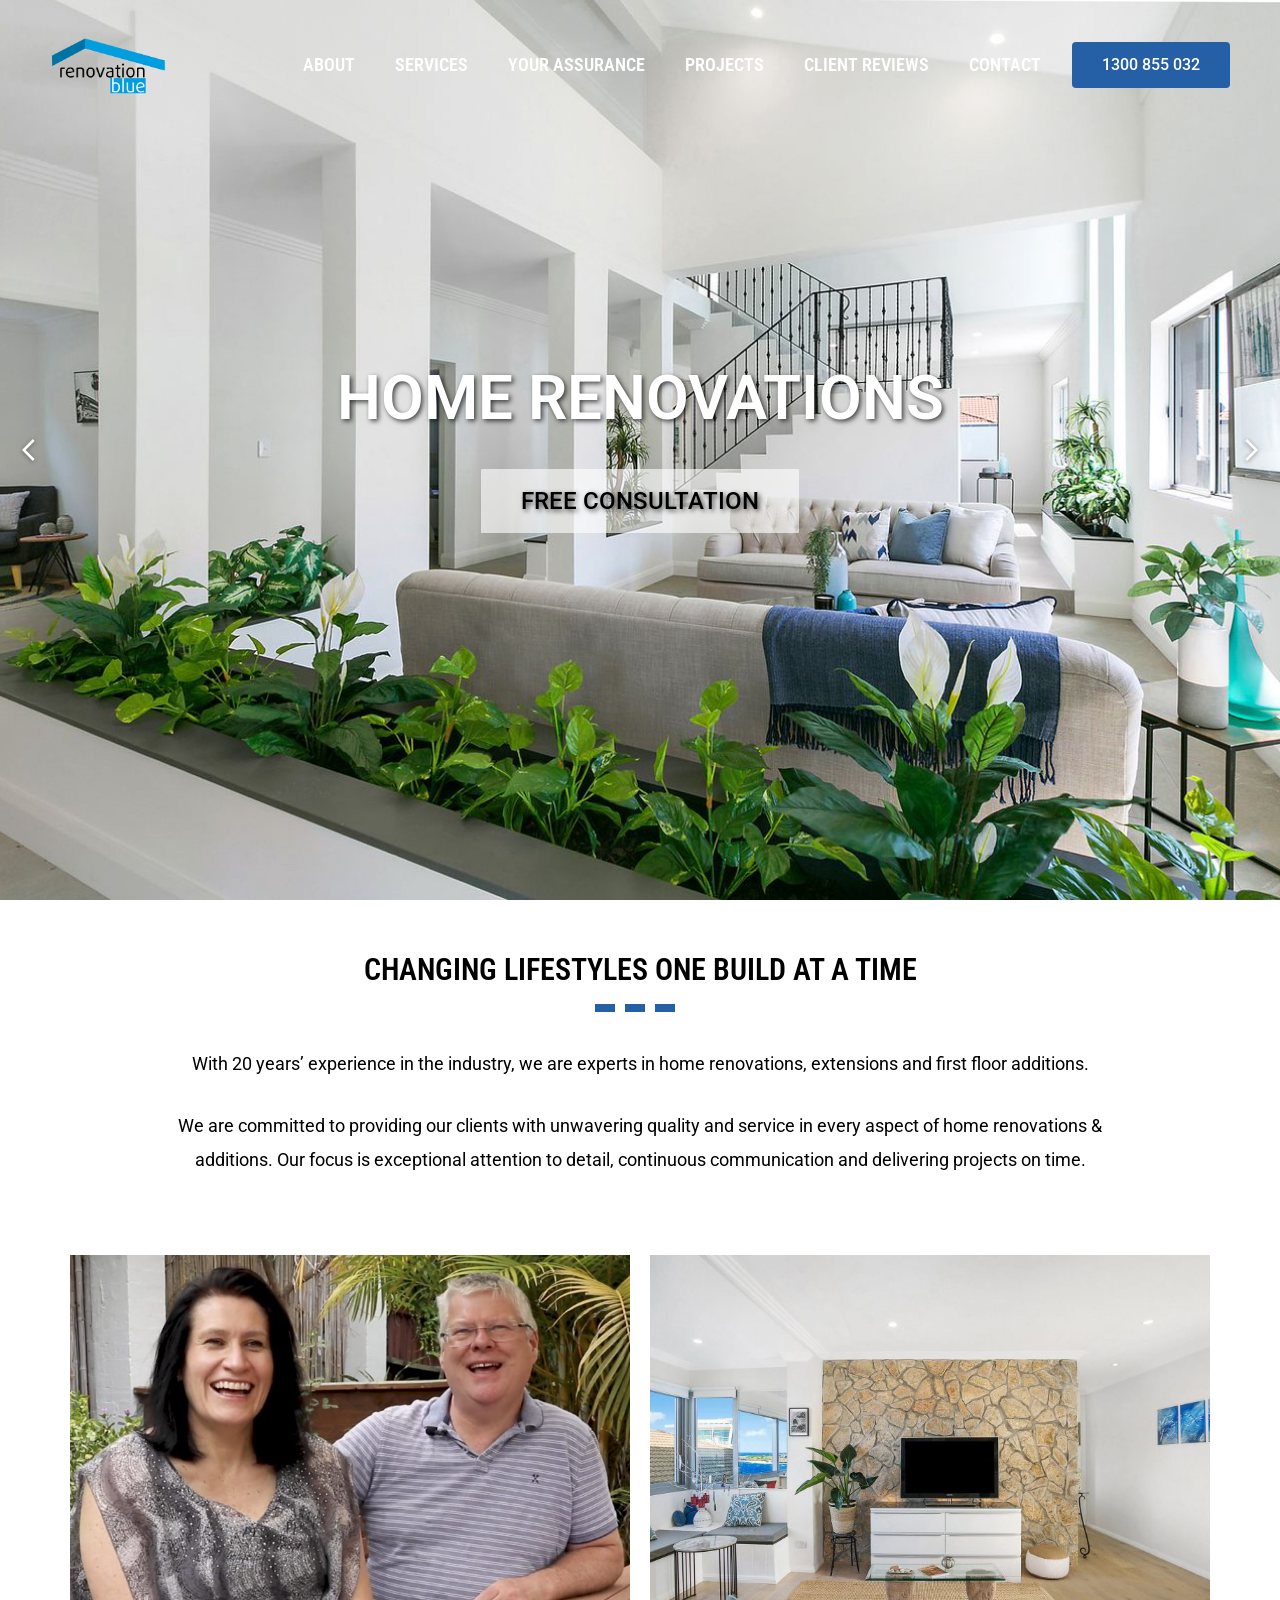
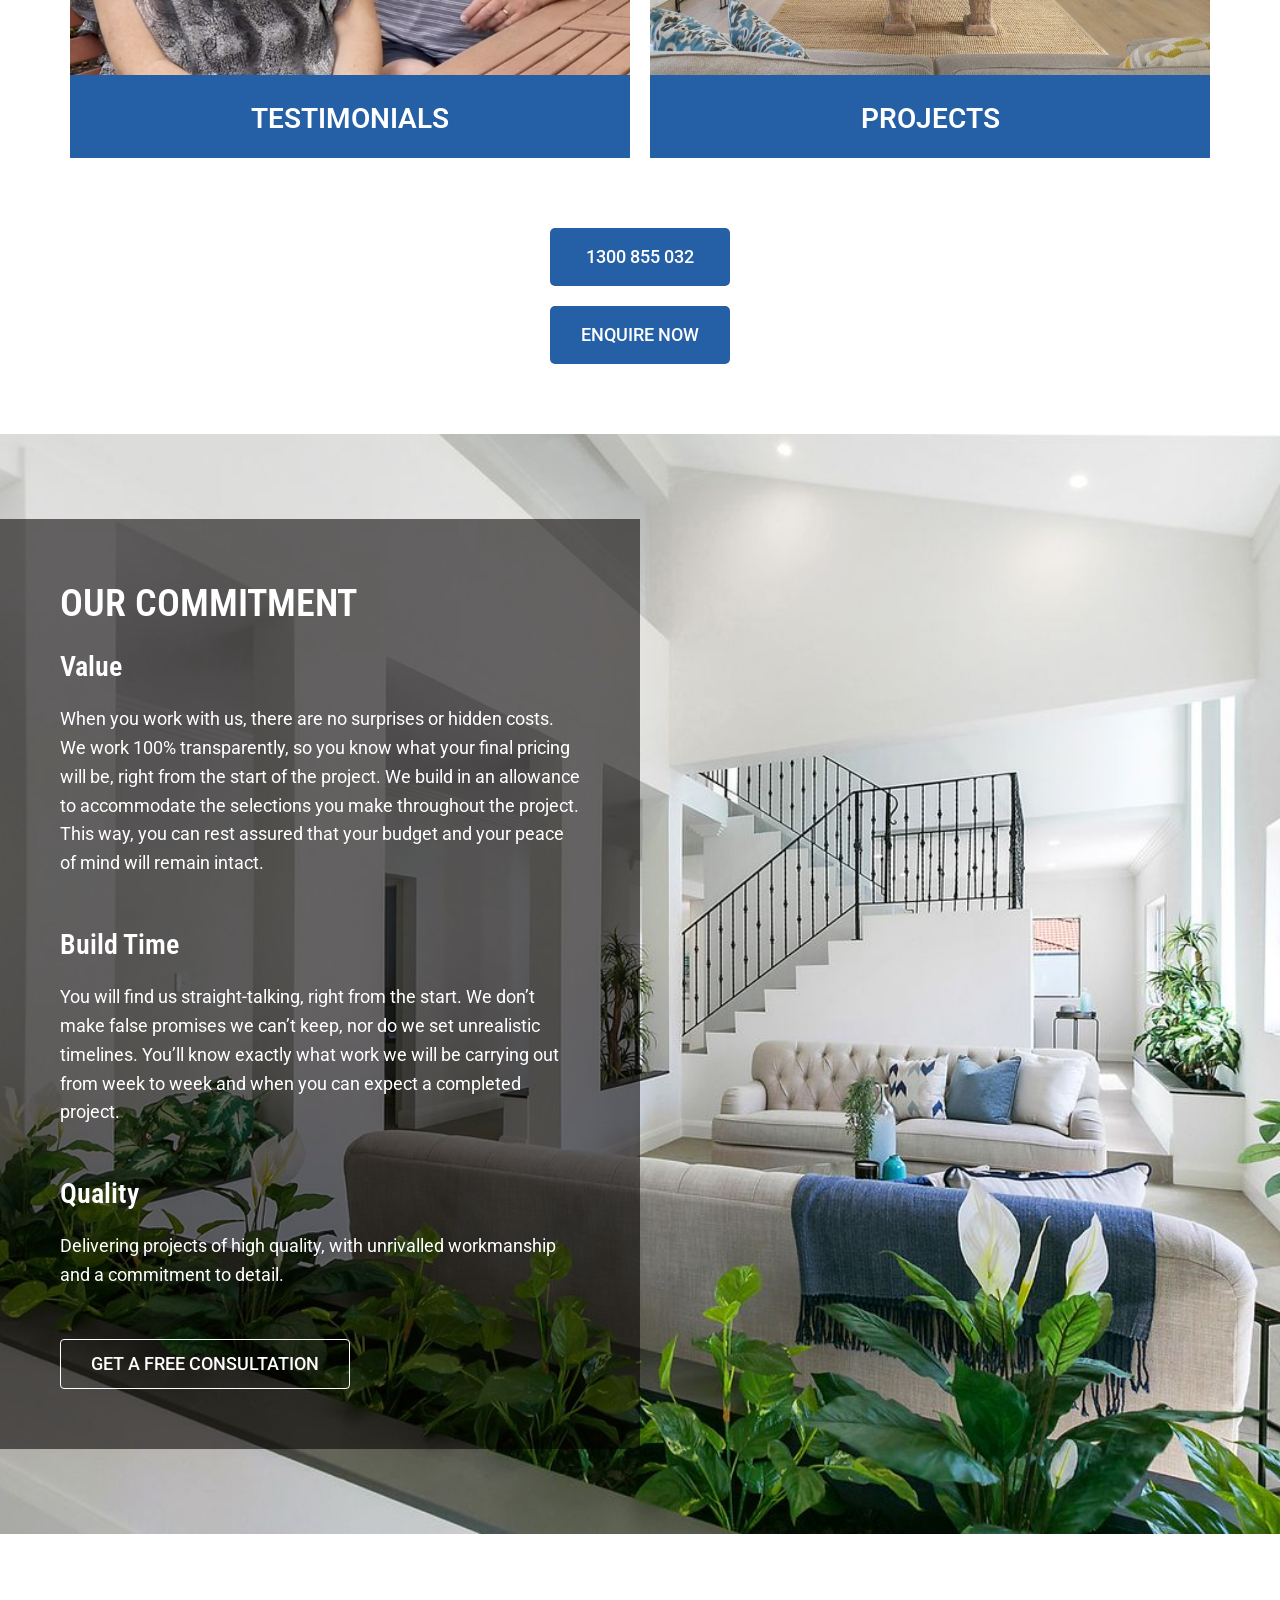
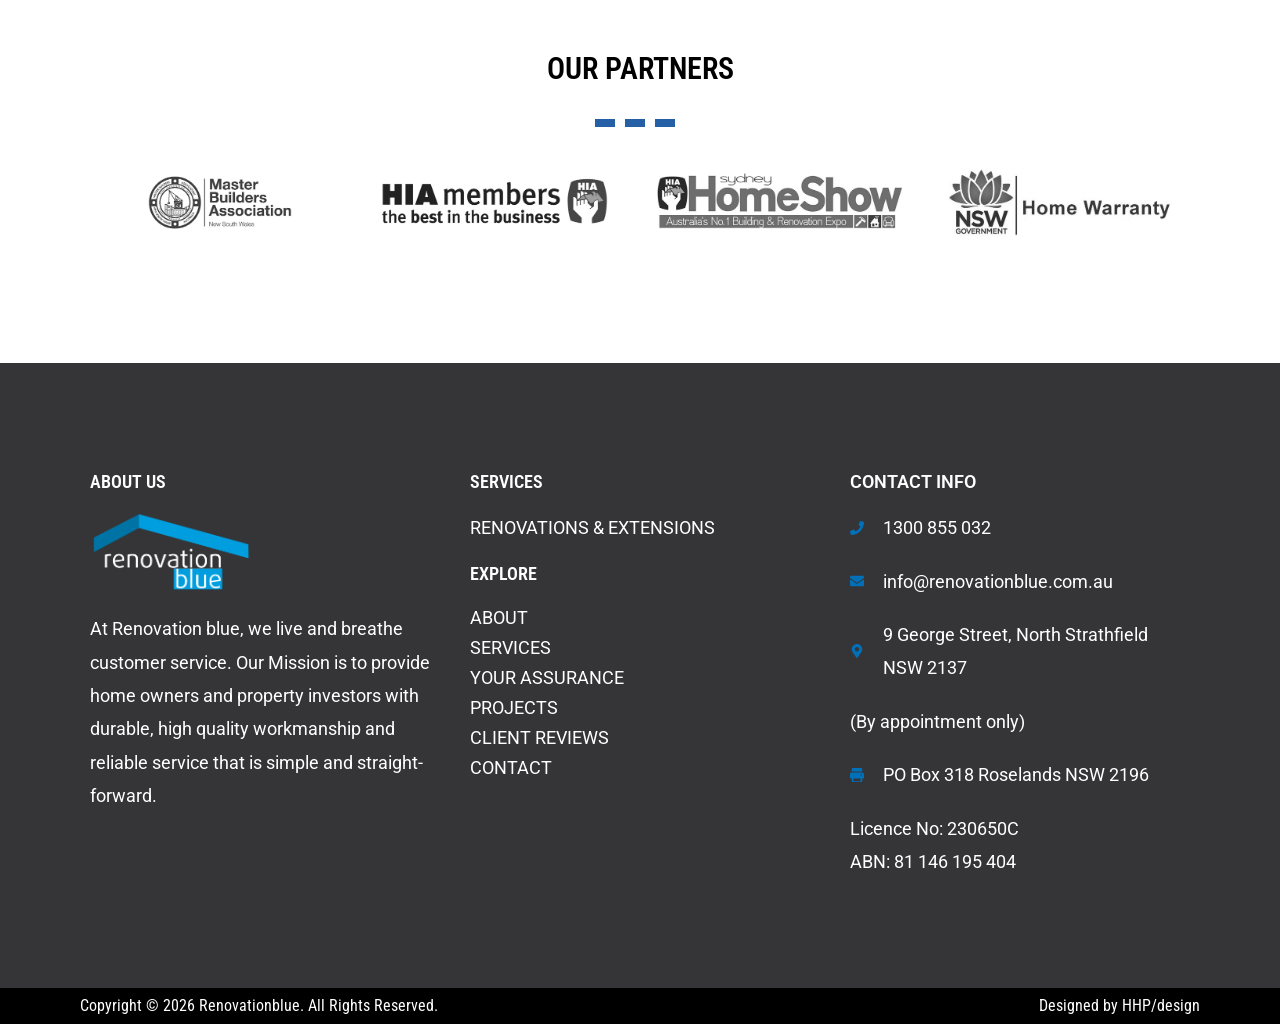
<file: index.html>
<!DOCTYPE html>
<html lang="en-AU">
<head>
<meta charset="UTF-8">
<meta name="viewport" content="width=device-width, initial-scale=1">

<!-- The site is a light design and handles dark mode itself (see section 17
     of main.css). Declaring dark support is what stops Samsung Internet and
     Chrome on Android repainting the page black. -->
<meta name="color-scheme" content="light dark">
<meta name="theme-color" content="#ffffff">

<title>Renovation Blue &ndash; We provide quality home renovations, home extensions and first floor additions that transform a house to a home</title>
<meta name="description" content="With 20 years' experience, Renovation Blue are Sydney experts in home renovations, home extensions and first floor additions. Free consultation - 1300 855 032.">
<link rel="canonical" href="https://www.renovationblue.com.au/">

<!-- Open Graph / social -->
<meta property="og:type" content="website">
<meta property="og:site_name" content="Renovation Blue">
<meta property="og:title" content="Renovation Blue &ndash; Home Renovations, Extensions &amp; First Floor Additions">
<meta property="og:description" content="With 20 years' experience, Renovation Blue are Sydney experts in home renovations, home extensions and first floor additions.">
<meta property="og:url" content="https://www.renovationblue.com.au/">
<meta property="og:image" content="https://www.renovationblue.com.au/assets/img/hero-1.jpg">
<meta name="twitter:card" content="summary_large_image">

<!-- Icons -->
<link rel="icon" href="assets/img/favicon-300.png" sizes="any">
<link rel="apple-touch-icon" href="assets/img/favicon-300.png">

<!-- Styles -->
<link rel="preload" href="assets/fonts/roboto-latin.woff2" as="font" type="font/woff2" crossorigin>
<link rel="preload" href="assets/fonts/robotocondensed-latin.woff2" as="font" type="font/woff2" crossorigin>
<link rel="stylesheet" href="assets/css/fonts.css?v=8">
<link rel="stylesheet" href="assets/css/main.css?v=8">

<script type="application/ld+json">
{
  "@context": "https://schema.org",
  "@type": "GeneralContractor",
  "name": "Renovation Blue",
  "url": "https://www.renovationblue.com.au/",
  "telephone": "+61300855032",
  "email": "info@renovationblue.com.au",
  "address": {
    "@type": "PostalAddress",
    "streetAddress": "9 George Street",
    "addressLocality": "North Strathfield",
    "addressRegion": "NSW",
    "postalCode": "2137",
    "addressCountry": "AU"
  },
  "description": "Home renovations, home extensions and first floor additions in Sydney."
}
</script>
</head>

<body>

<a class="skip-link" href="#main">Skip to content</a>

<!-- ==========================================================================
     HEADER
     Fixed over the hero, transparent at the top of the page. On scroll the
     .is-scrolled class is added by main.js: solid white background, dark links.
     ========================================================================== -->
<header class="site-header" id="site-header">
  <div class="site-header__inner">

    <a class="site-header__logo" href="index.html" aria-label="Renovation Blue - home">
      <img src="assets/img/logo.png" alt="Renovation Blue" width="118" height="59">
    </a>

    <nav class="site-nav" aria-label="Main">
      <ul class="site-nav__list">
        <li><a href="about/">ABOUT</a></li>
        <li><a href="services/">SERVICES</a></li>
        <li><a href="your-assurance/">YOUR ASSURANCE</a></li>
        <li><a href="projects/">PROJECTS</a></li>
        <li><a href="client-reviews/">CLIENT REVIEWS</a></li>
        <li><a href="contact/">CONTACT</a></li>
      </ul>
    </nav>

    <a class="btn btn--phone" href="tel:1300855032">1300 855 032</a>

    <button class="nav-toggle" type="button"
            aria-label="Open menu" aria-expanded="false" aria-controls="mobile-menu">
      <svg viewBox="0 0 448 512" aria-hidden="true" focusable="false"><path d="M16 132h416c8.837 0 16-7.163 16-16V76c0-8.837-7.163-16-16-16H16C7.163 60 0 67.163 0 76v40c0 8.837 7.163 16 16 16zm0 160h416c8.837 0 16-7.163 16-16v-40c0-8.837-7.163-16-16-16H16c-8.837 0-16 7.163-16 16v40c0 8.837 7.163 16 16 16zm0 160h416c8.837 0 16-7.163 16-16v-40c0-8.837-7.163-16-16-16H16c-8.837 0-16 7.163-16 16v40c0 8.837 7.163 16 16 16z"/></svg>
    </button>

  </div>
</header>

<!-- Mobile menu overlay (replaces the Elementor popup on the WordPress site) -->
<div class="mobile-menu" id="mobile-menu" hidden>
  <button class="mobile-menu__close" type="button" aria-label="Close menu">
    <svg viewBox="0 0 24 24" aria-hidden="true" focusable="false">
      <path d="M4 4 L20 20 M20 4 L4 20"/>
    </svg>
  </button>
  <nav class="mobile-menu__nav" aria-label="Mobile">
    <ul>
      <li><a href="about/">ABOUT</a></li>
      <li><a href="services/">SERVICES</a></li>
      <li><a href="your-assurance/">YOUR ASSURANCE</a></li>
      <li><a href="projects/">PROJECTS</a></li>
      <li><a href="client-reviews/">CLIENT REVIEWS</a></li>
      <li><a href="contact/">CONTACT</a></li>
    </ul>
  </nav>
</div>


<main id="main">

  <!-- ========================================================================
       HERO SLIDER
       4 slides, cross-fade, 5s autoplay, pauses on hover and after interaction.
       Driven by assets/js/main.js (no Swiper / jQuery).
       ======================================================================== -->
  <section class="hero" aria-roledescription="carousel" aria-label="Renovation Blue services">

    <div class="hero__slides">

      <div class="hero__slide is-active" role="group" aria-roledescription="slide" aria-label="1 of 4">
        <div class="hero__bg" style="background-image:url('assets/img/hero-1.jpg')"></div>
        <div class="hero__inner">
          <div class="hero__content">
            <h1 class="hero__heading">HOME RENOVATIONS</h1>
            <a class="btn btn--hero" href="contact/">FREE CONSULTATION</a>
          </div>
        </div>
      </div>

      <div class="hero__slide" role="group" aria-roledescription="slide" aria-label="2 of 4" aria-hidden="true">
        <div class="hero__bg" style="background-image:url('assets/img/hero-2.jpg')"></div>
        <div class="hero__inner">
          <div class="hero__content">
            <h2 class="hero__heading">HOME EXTENSIONS</h2>
            <a class="btn btn--hero" href="contact/" tabindex="-1">FREE CONSULTATION</a>
          </div>
        </div>
      </div>

      <div class="hero__slide" role="group" aria-roledescription="slide" aria-label="3 of 4" aria-hidden="true">
        <div class="hero__bg" style="background-image:url('assets/img/hero-3.jpg')"></div>
        <div class="hero__inner">
          <div class="hero__content">
            <h2 class="hero__heading">HOME RENOVATIONS</h2>
            <a class="btn btn--hero" href="contact/" tabindex="-1">FREE CONSULTATION</a>
          </div>
        </div>
      </div>

      <div class="hero__slide" role="group" aria-roledescription="slide" aria-label="4 of 4" aria-hidden="true">
        <div class="hero__bg" style="background-image:url('assets/img/hero-4.jpg')"></div>
        <div class="hero__inner">
          <div class="hero__content">
            <h2 class="hero__heading">FIRST FLOOR ADDITIONS</h2>
            <a class="btn btn--hero" href="contact/" tabindex="-1">FREE CONSULTATION</a>
          </div>
        </div>
      </div>

    </div>

    <button class="hero__arrow hero__arrow--prev" type="button" aria-label="Previous slide">
      <svg viewBox="0 0 24 24" aria-hidden="true" focusable="false"><path d="M15 4 L7 12 L15 20"/></svg>
    </button>
    <button class="hero__arrow hero__arrow--next" type="button" aria-label="Next slide">
      <svg viewBox="0 0 24 24" aria-hidden="true" focusable="false"><path d="M9 4 L17 12 L9 20"/></svg>
    </button>

  </section>


  <!-- ========================================================================
       INTRO
       ======================================================================== -->
  <section class="intro">
    <div class="container container--narrow">
      <h2 class="section-title reveal">CHANGING LIFESTYLES ONE BUILD AT A TIME</h2>
      <div class="divider reveal" aria-hidden="true"></div>
      <div class="intro__text reveal">
        <p>With 20 years&rsquo; experience in the industry, we are experts in home renovations, extensions and first floor additions.</p>
        <p>We are committed to providing our clients with unwavering quality and service in every aspect of home renovations &amp; additions. Our focus is exceptional attention to detail, continuous communication and delivering projects on time.</p>
      </div>
    </div>
  </section>


  <!-- ========================================================================
       FEATURE CARDS - Testimonials / Projects
       ======================================================================== -->
  <section class="cards">
    <div class="container">
      <div class="cards__grid">

        <a class="card" href="client-reviews/">
          <img class="card__img" src="assets/img/card-testimonials.jpg"
               alt="Renovation Blue clients talking about their completed home renovation"
               width="560" height="420" loading="lazy">
          <h2 class="card__title">TESTIMONIALS</h2>
        </a>

        <a class="card" href="projects/">
          <img class="card__img" src="assets/img/card-projects.jpg"
               alt="Coogee project - wall removal and complete home renovation"
               width="560" height="420" loading="lazy">
          <h2 class="card__title">PROJECTS</h2>
        </a>

      </div>
    </div>
  </section>


  <!-- ========================================================================
       CALL TO ACTION
       ======================================================================== -->
  <section class="cta">
    <div class="container">
      <a class="btn btn--solid" href="tel:1300855032">1300 855 032</a>
      <a class="btn btn--solid" href="contact/">ENQUIRE NOW</a>
    </div>
  </section>


  <!-- ========================================================================
       OUR COMMITMENT - photo background, dark panel on the left half
       ======================================================================== -->
  <section class="commitment">
    <div class="commitment__panel">
      <h2 class="commitment__title">OUR COMMITMENT</h2>

      <h3 class="commitment__subtitle">Value</h3>
      <p>When you work with us, there are no surprises or hidden costs. We work 100% transparently, so you know what your final pricing will be, right from the start of the project. We build in an allowance to accommodate the selections you make throughout the project. This way, you can rest assured that your budget and your peace of mind will remain intact.</p>

      <h3 class="commitment__subtitle">Build Time</h3>
      <p>You will find us straight-talking, right from the start. We don&rsquo;t make false promises we can&rsquo;t keep, nor do we set unrealistic timelines. You&rsquo;ll know exactly what work we will be carrying out from week to week and when you can expect a completed project.</p>

      <h3 class="commitment__subtitle">Quality</h3>
      <p>Delivering projects of high quality, with unrivalled workmanship and a commitment to detail.</p>

      <a class="btn btn--outline reveal reveal--bounce" href="contact/">GET A FREE CONSULTATION</a>
    </div>
  </section>

</main>


<!-- ==========================================================================
     PARTNERS
     ========================================================================== -->
<section class="partners">
  <div class="container">
    <h2 class="section-title reveal">OUR PARTNERS</h2>
    <div class="divider reveal" aria-hidden="true"></div>
    <div class="partners__grid">
      <img src="assets/img/partner-mba.png" alt="Master Builders Association New South Wales" width="260" height="81" loading="lazy">
      <img src="assets/img/partner-hia.png" alt="HIA members - the best in the business" width="260" height="81" loading="lazy">
      <img src="assets/img/partner-homeshow.png" alt="Sydney Home Show" width="260" height="81" loading="lazy">
      <img src="assets/img/partner-nsw.png" alt="NSW Government Home Warranty" width="260" height="81" loading="lazy">
    </div>
  </div>
</section>


<!-- ==========================================================================
     FOOTER
     ========================================================================== -->
<footer class="site-footer">

  <div class="site-footer__main">
    <div class="container">
      <div class="site-footer__grid">

        <div class="site-footer__col">
          <h2 class="site-footer__heading site-footer__heading--about">ABOUT US</h2>
          <img class="site-footer__logo" src="assets/img/logo-footer.png" alt="Renovation Blue" width="162" height="81" loading="lazy">
          <p class="site-footer__about">At Renovation blue, we live and breathe customer service. Our Mission is to provide home owners and property investors with durable, high quality workmanship and reliable service that is simple and straight-forward.</p>
        </div>

        <div class="site-footer__col">
          <h2 class="site-footer__heading">SERVICES</h2>
          <ul class="footer-list">
            <li><a href="services/">RENOVATIONS &amp; EXTENSIONS</a></li>
          </ul>

          <h2 class="site-footer__heading">EXPLORE</h2>
          <nav class="footer-nav" aria-label="Footer">
            <ul>
              <li><a href="about/">ABOUT</a></li>
              <li><a href="services/">SERVICES</a></li>
              <li><a href="your-assurance/">YOUR ASSURANCE</a></li>
              <li><a href="projects/">PROJECTS</a></li>
              <li><a href="client-reviews/">CLIENT REVIEWS</a></li>
              <li><a href="contact/">CONTACT</a></li>
            </ul>
          </nav>
        </div>

        <div class="site-footer__col">
          <h2 class="site-footer__heading site-footer__heading--roboto">CONTACT INFO</h2>
          <ul class="footer-list footer-list--icons">
            <li>
              <span class="footer-list__icon" aria-hidden="true">
                <svg viewBox="0 0 512 512"><path d="M493.4 24.6l-104-24c-11.3-2.6-22.9 3.3-27.5 13.9l-48 112c-4.2 9.8-1.4 21.3 6.9 28l60.6 49.6c-36 76.7-98.9 140.5-177.2 177.2l-49.6-60.6c-6.8-8.3-18.2-11.1-28-6.9l-112 48C3.9 366.5-2 378.1.6 389.4l24 104C27.1 504.2 36.7 512 48 512c256.1 0 464-207.5 464-464 0-11.2-7.7-20.9-18.6-23.4z"/></svg>
              </span>
              <a href="tel:1300855032">1300 855 032</a>
            </li>
            <li>
              <span class="footer-list__icon" aria-hidden="true">
                <svg viewBox="0 0 512 512"><path d="M502.3 190.8c3.9-3.1 9.7-.2 9.7 4.7V400c0 26.5-21.5 48-48 48H48c-26.5 0-48-21.5-48-48V195.6c0-5 5.7-7.8 9.7-4.7 22.4 17.4 52.1 39.5 154.1 113.6 21.1 15.4 56.7 47.8 92.2 47.6 35.7.3 72-32.8 92.3-47.6 102-74.1 131.6-96.3 154-113.7zM256 320c23.2.4 56.6-29.2 73.4-41.4 132.7-96.3 142.8-104.7 173.4-128.7 5.8-4.5 9.2-11.5 9.2-18.9v-19c0-26.5-21.5-48-48-48H48C21.5 64 0 85.5 0 112v19c0 7.4 3.4 14.3 9.2 18.9 30.6 23.9 40.7 32.4 173.4 128.7 16.8 12.2 50.2 41.8 73.4 41.4z"/></svg>
              </span>
              <a href="mailto:info@renovationblue.com.au">info@renovationblue.com.au</a>
            </li>
            <li>
              <span class="footer-list__icon" aria-hidden="true">
                <svg viewBox="0 0 384 512"><path d="M172.268 501.67C26.97 291.031 0 269.413 0 192 0 85.961 85.961 0 192 0s192 85.961 192 192c0 77.413-26.97 99.031-172.268 309.67-9.535 13.774-29.93 13.773-39.464 0zM192 272c44.183 0 80-35.817 80-80s-35.817-80-80-80-80 35.817-80 80 35.817 80 80 80z"/></svg>
              </span>
              <span>9 George Street, North Strathfield NSW 2137</span>
            </li>
            <li class="footer-list__note">(By appointment only)</li>
            <li>
              <span class="footer-list__icon" aria-hidden="true">
                <svg viewBox="0 0 512 512"><path d="M64 128V32C64 14.33 78.33 0 96 0h320c17.67 0 32 14.33 32 32v96H64zm384 32c35.35 0 64 28.65 64 64v128c0 17.67-14.33 32-32 32h-32v96c0 17.67-14.33 32-32 32H96c-17.67 0-32-14.33-32-32v-96H32c-17.67 0-32-14.33-32-32V224c0-35.35 28.65-64 64-64h384zm-64 224H128v96h256v-96zm48-136c0-13.25-10.75-24-24-24s-24 10.75-24 24 10.75 24 24 24 24-10.75 24-24z"/></svg>
              </span>
              <span>PO Box 318 Roselands NSW 2196</span>
            </li>
          </ul>

          <div class="site-footer__legal">
            <p>Licence No: 230650C</p>
            <p>ABN: 81 146 195 404</p>
          </div>
        </div>

      </div>
    </div>
  </div>

  <div class="site-footer__bar">
    <div class="container">
      <p class="site-footer__copyright">Copyright &copy; <span id="year">2026</span> Renovationblue. All Rights Reserved.</p>
      <p class="site-footer__credit">Designed by <a href="https://hhp-design.com.au/" target="_blank" rel="noopener">HHP/design</a></p>
    </div>
  </div>

</footer>

<script src="assets/js/main.js?v=8" defer></script>
</body>
</html>
</file>
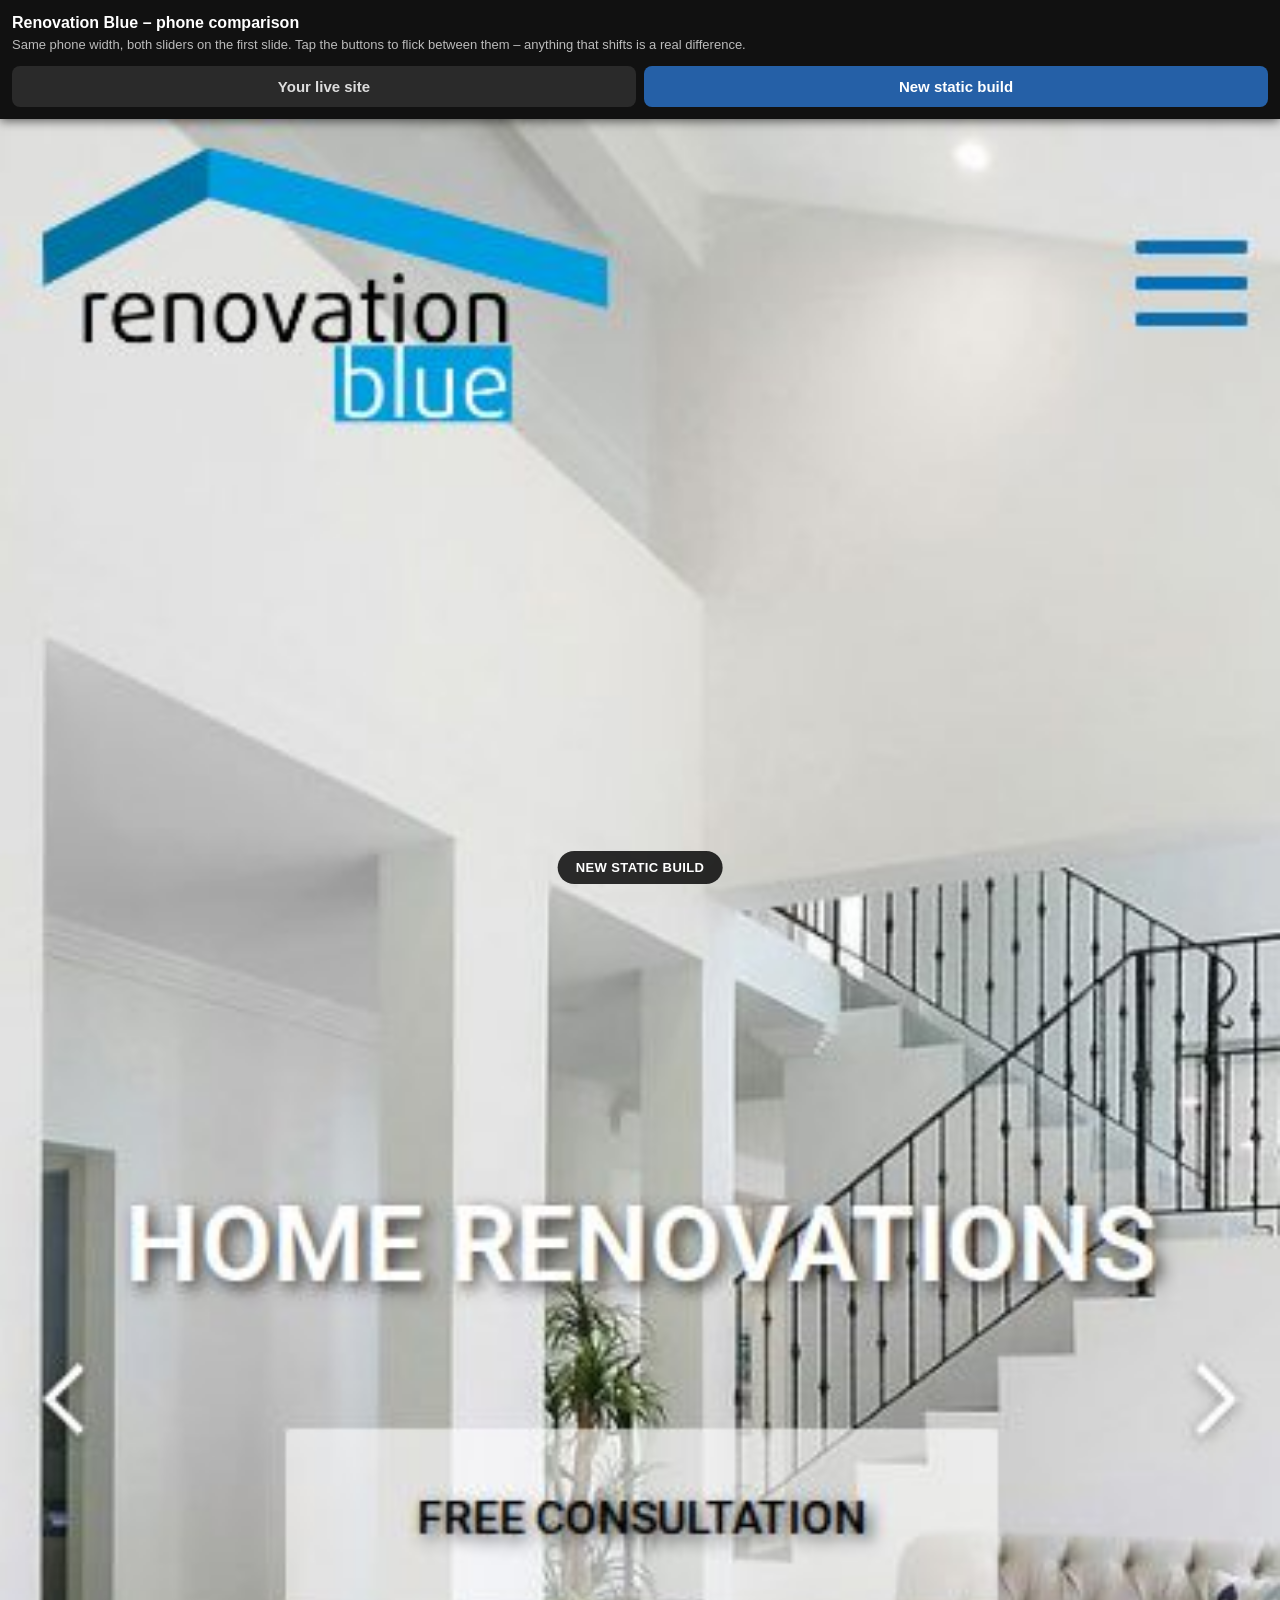
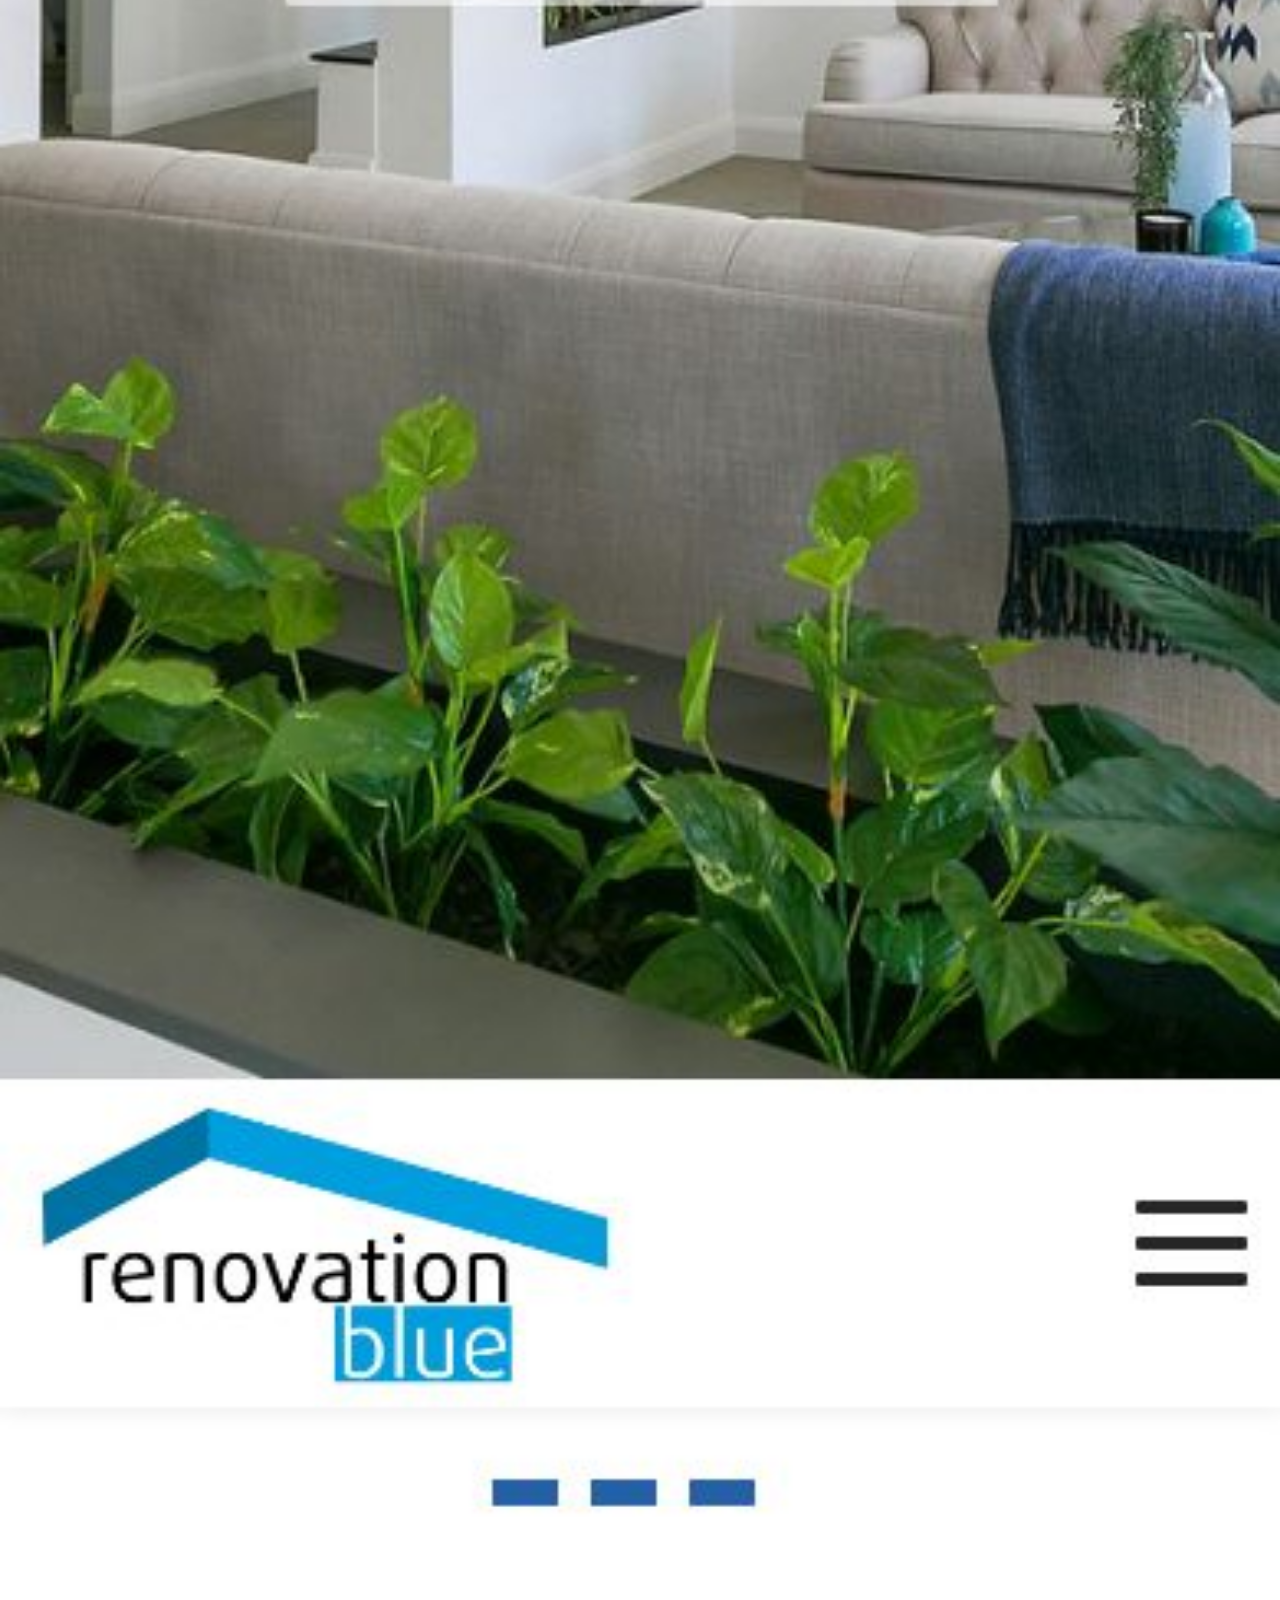
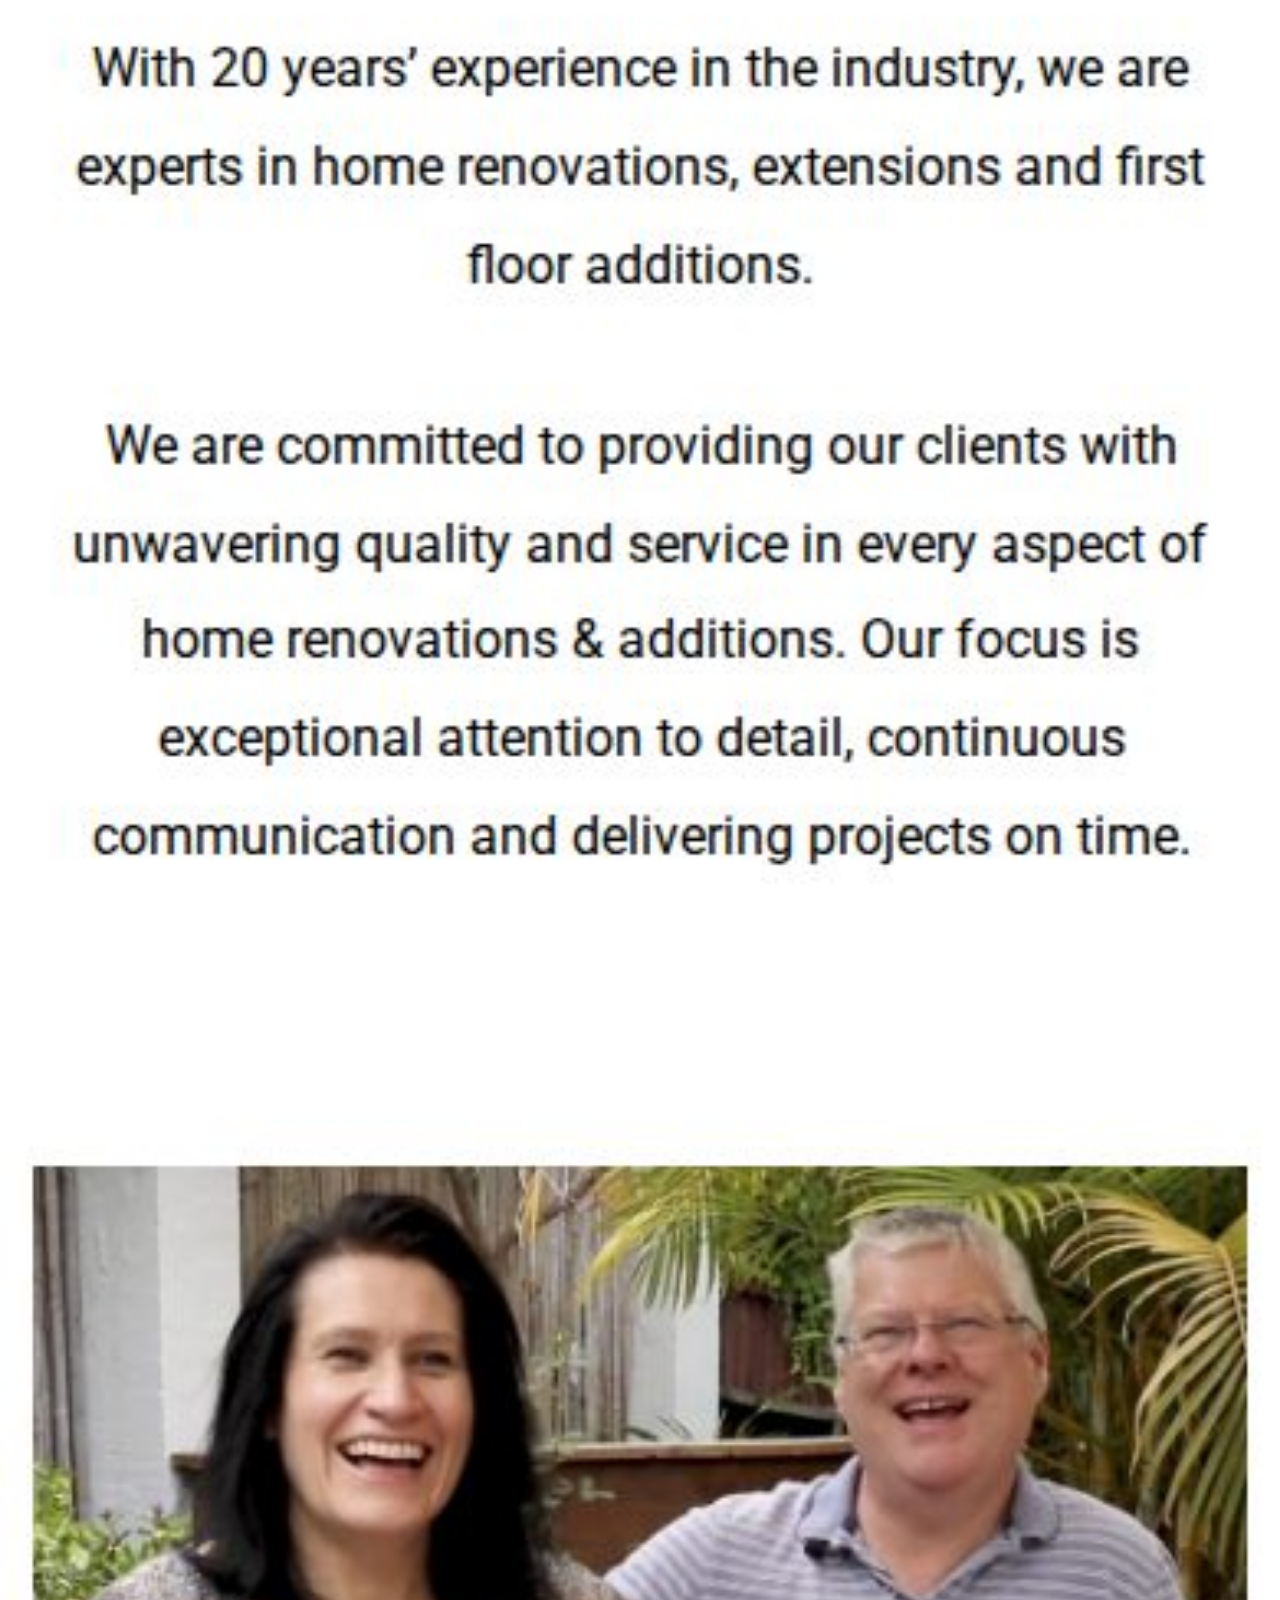
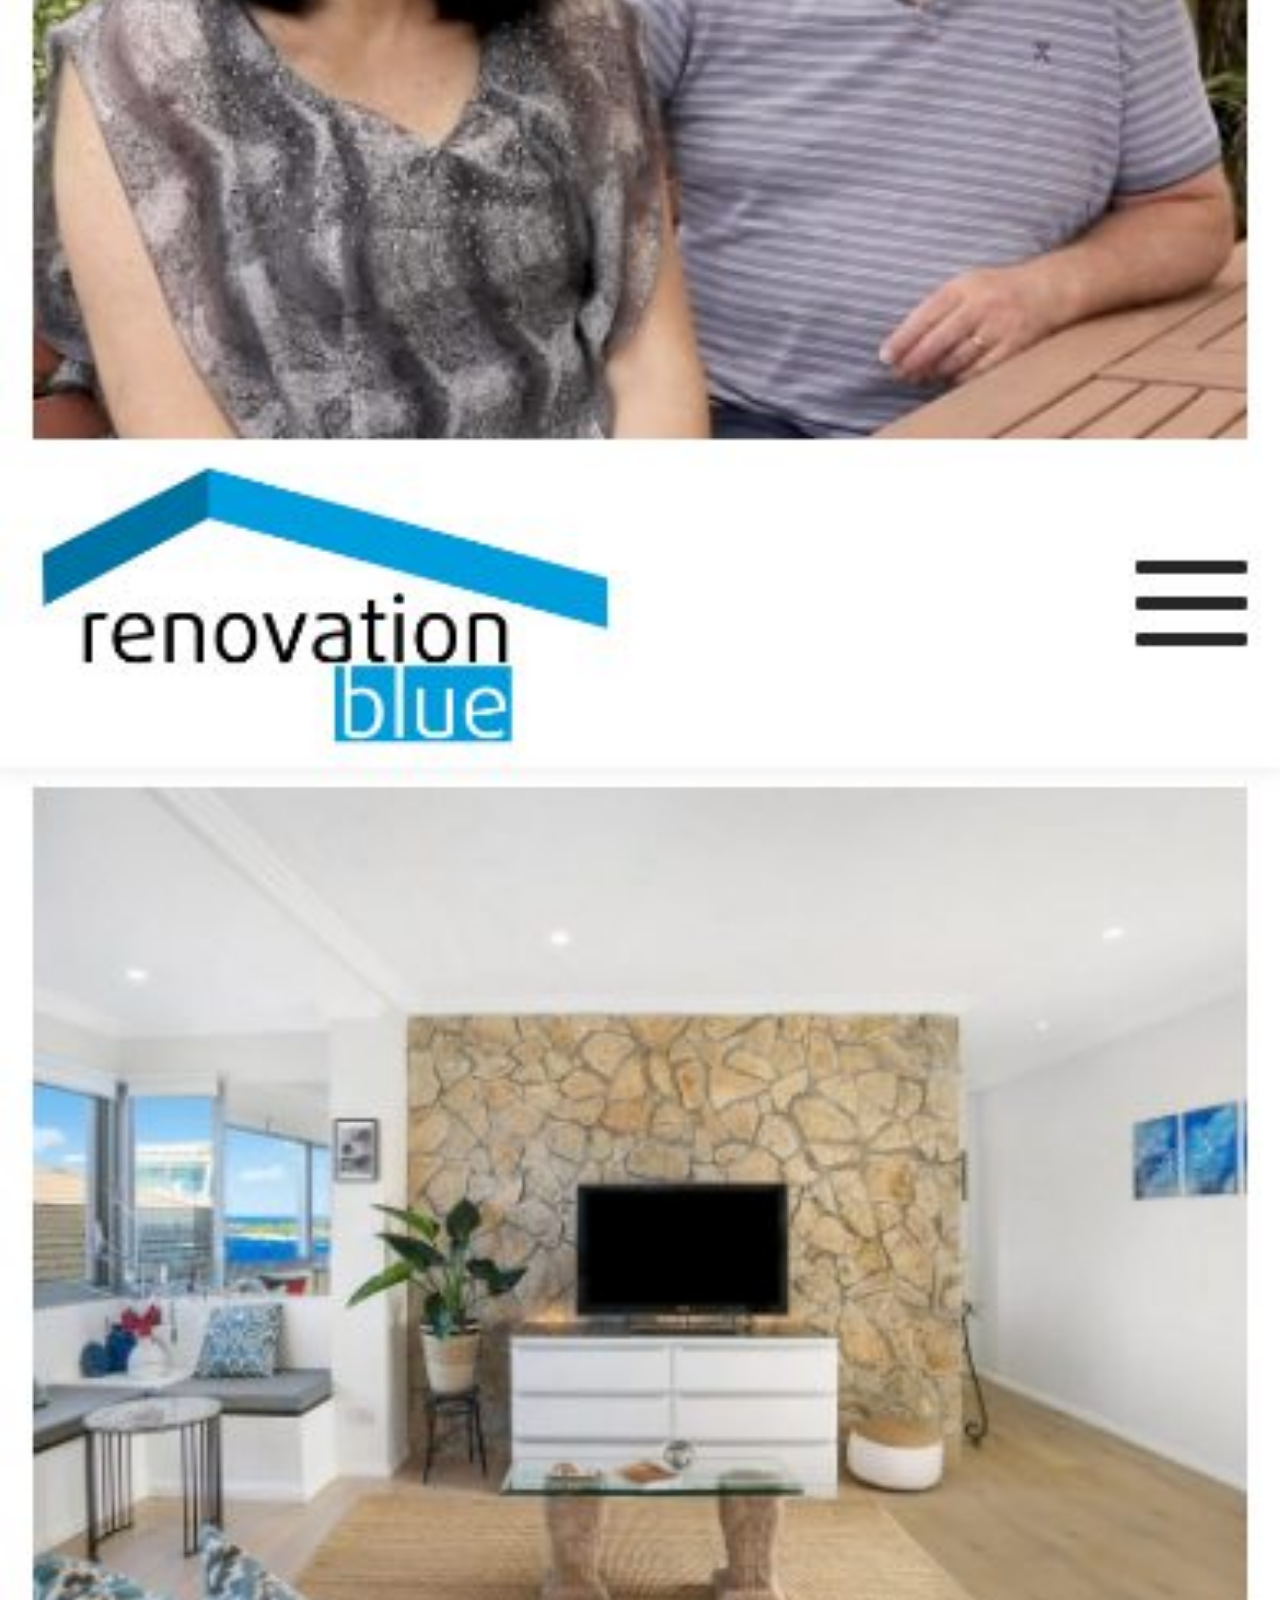
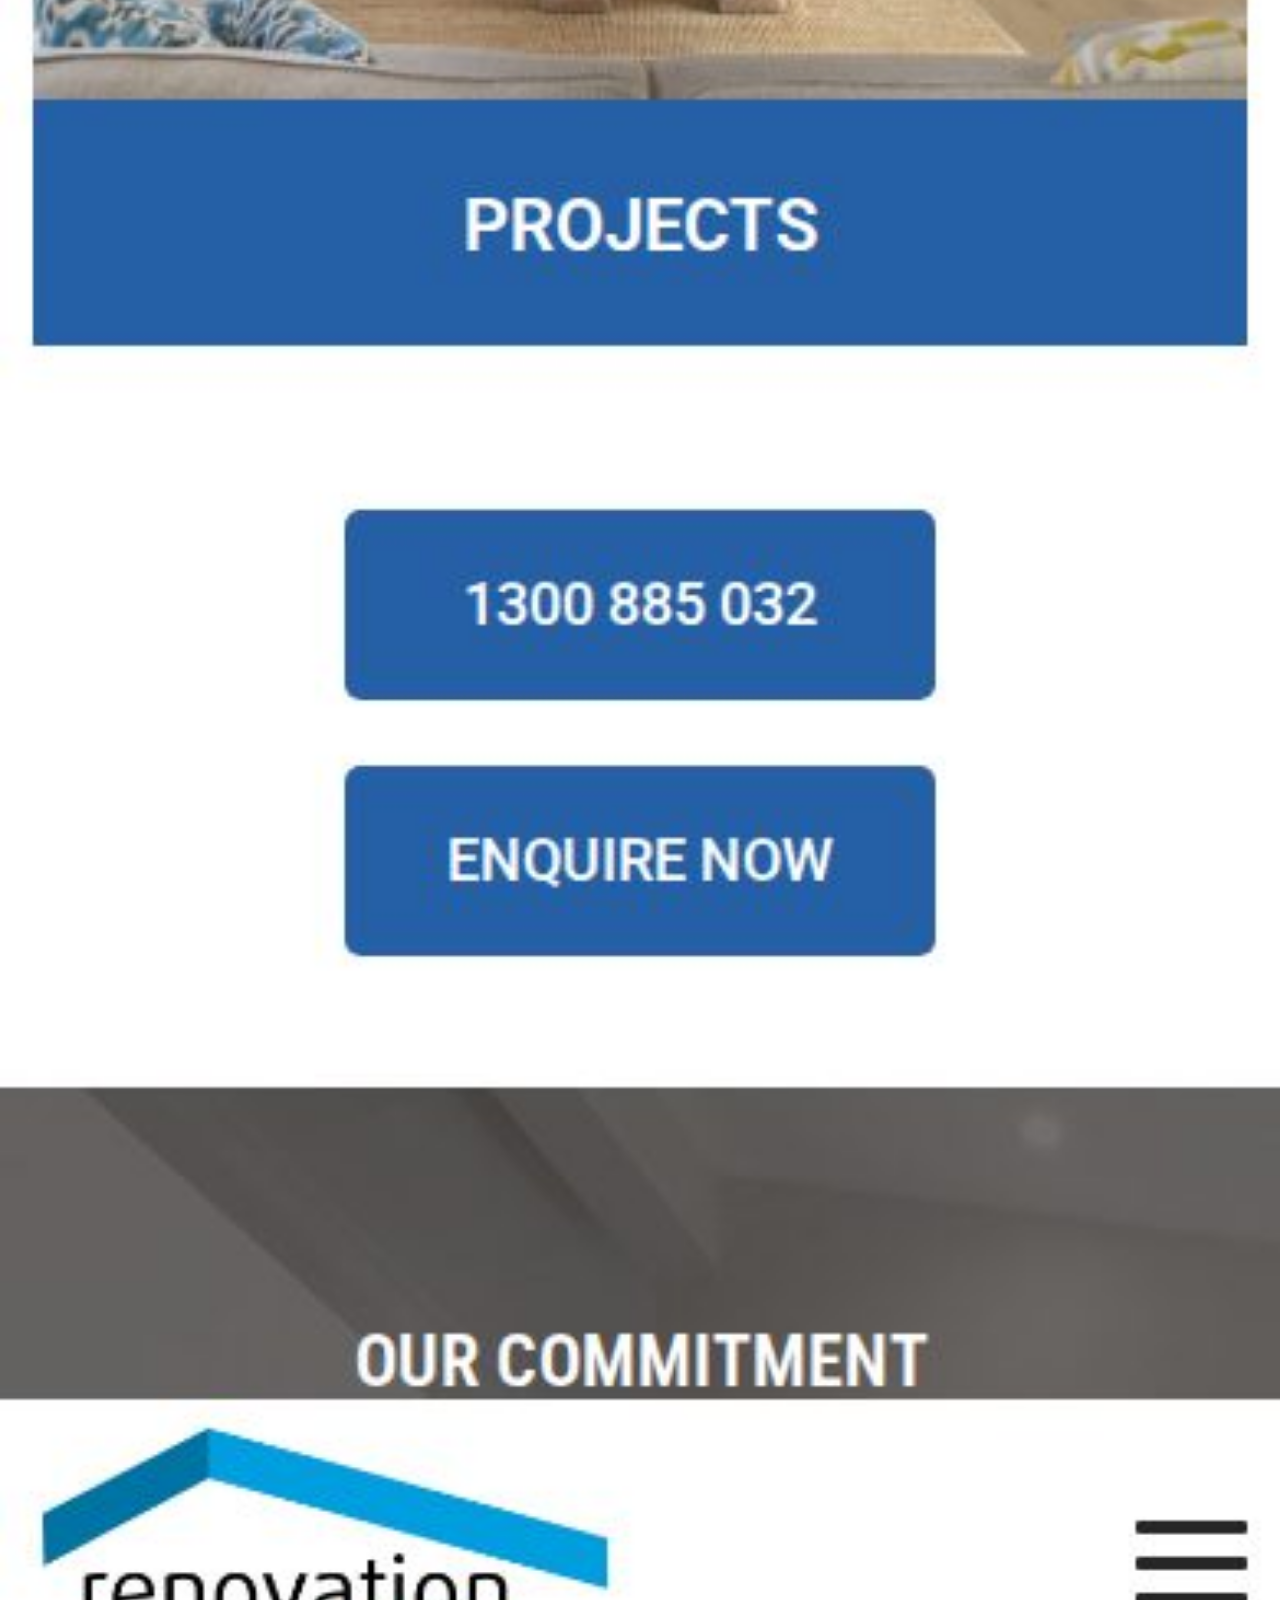
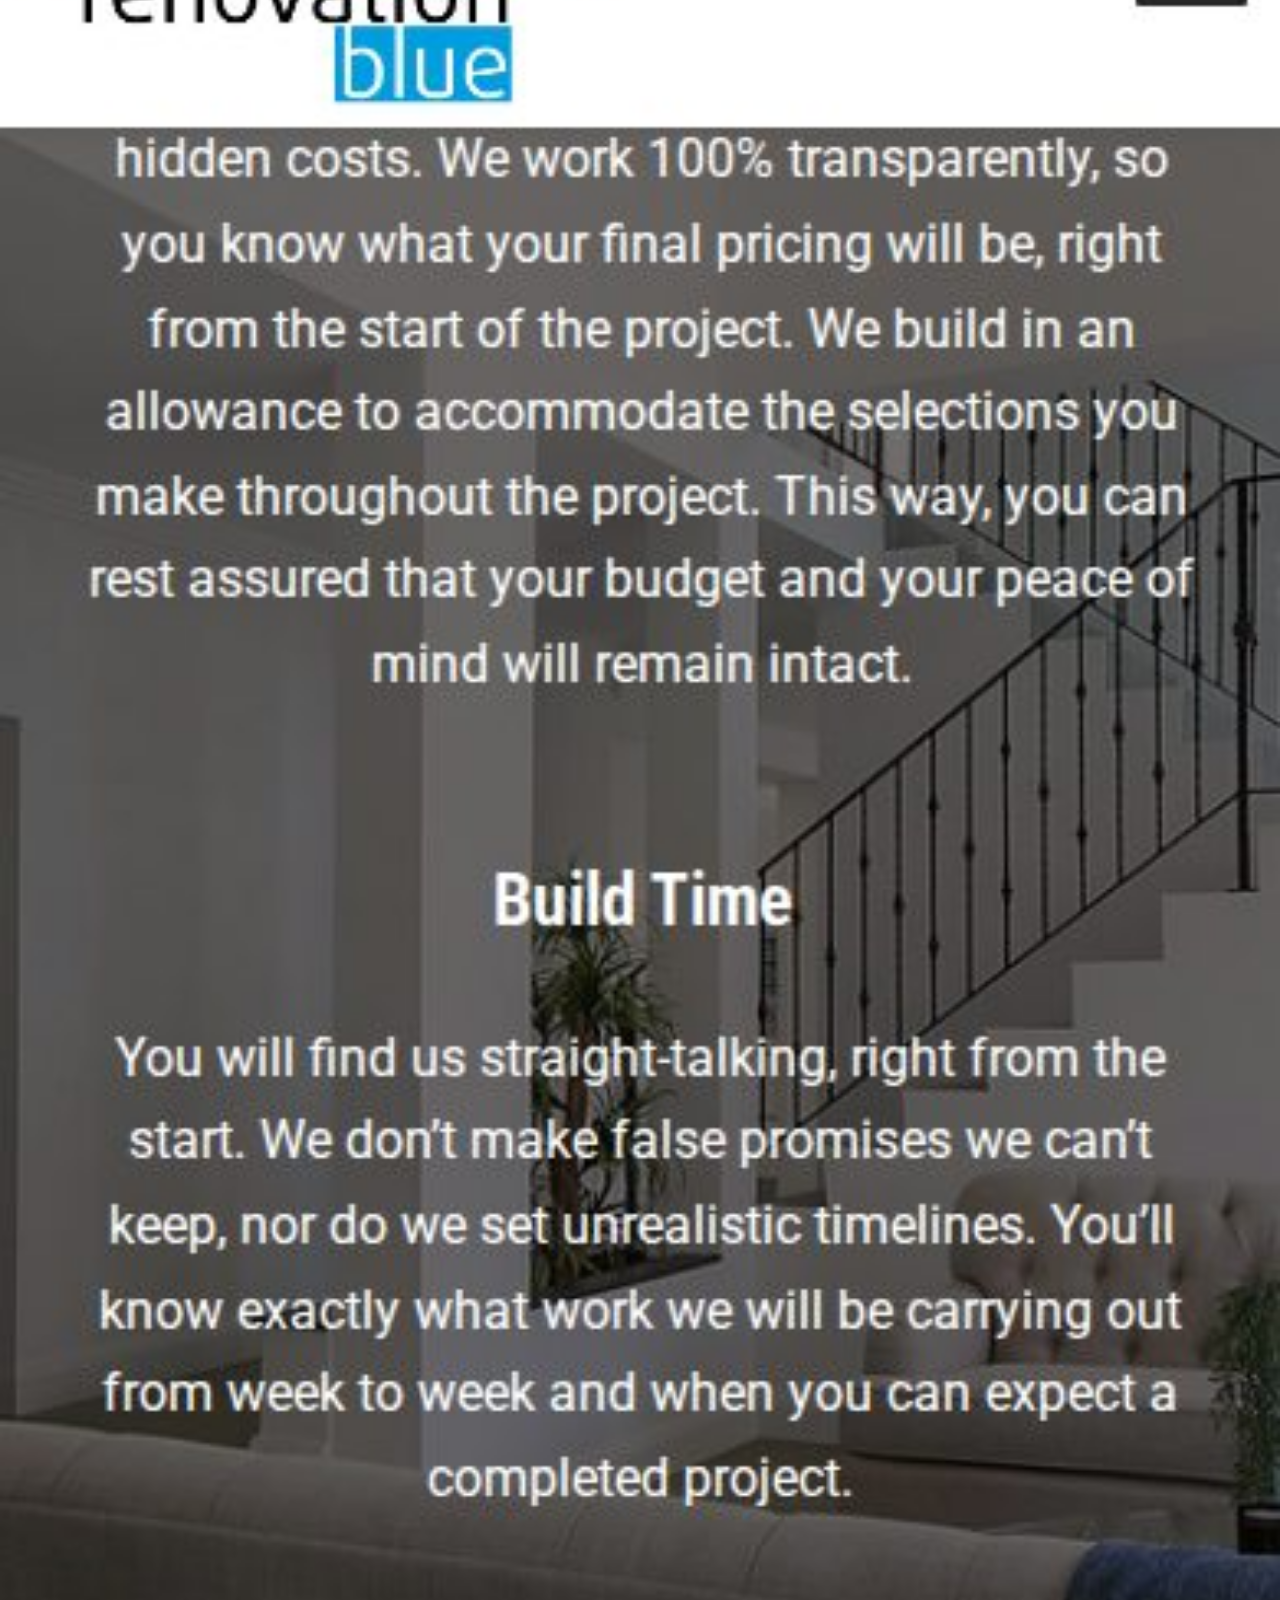
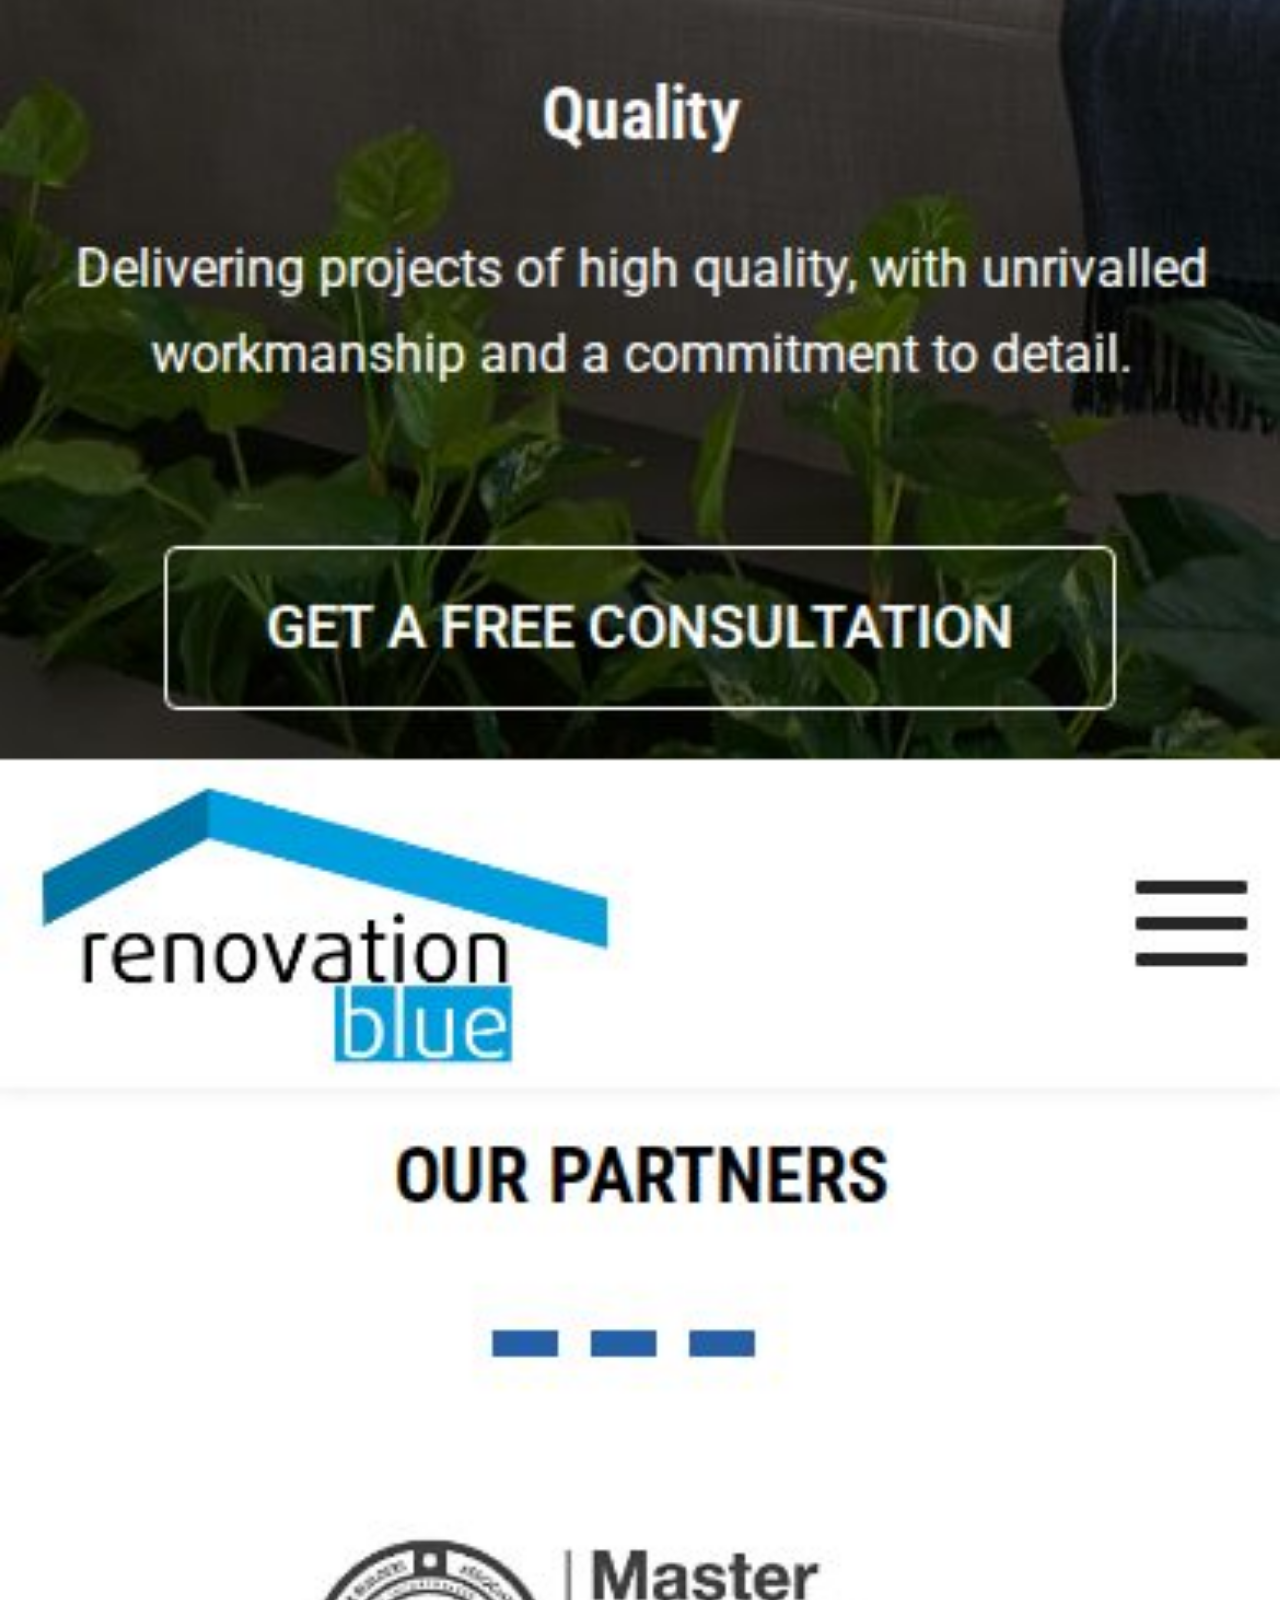
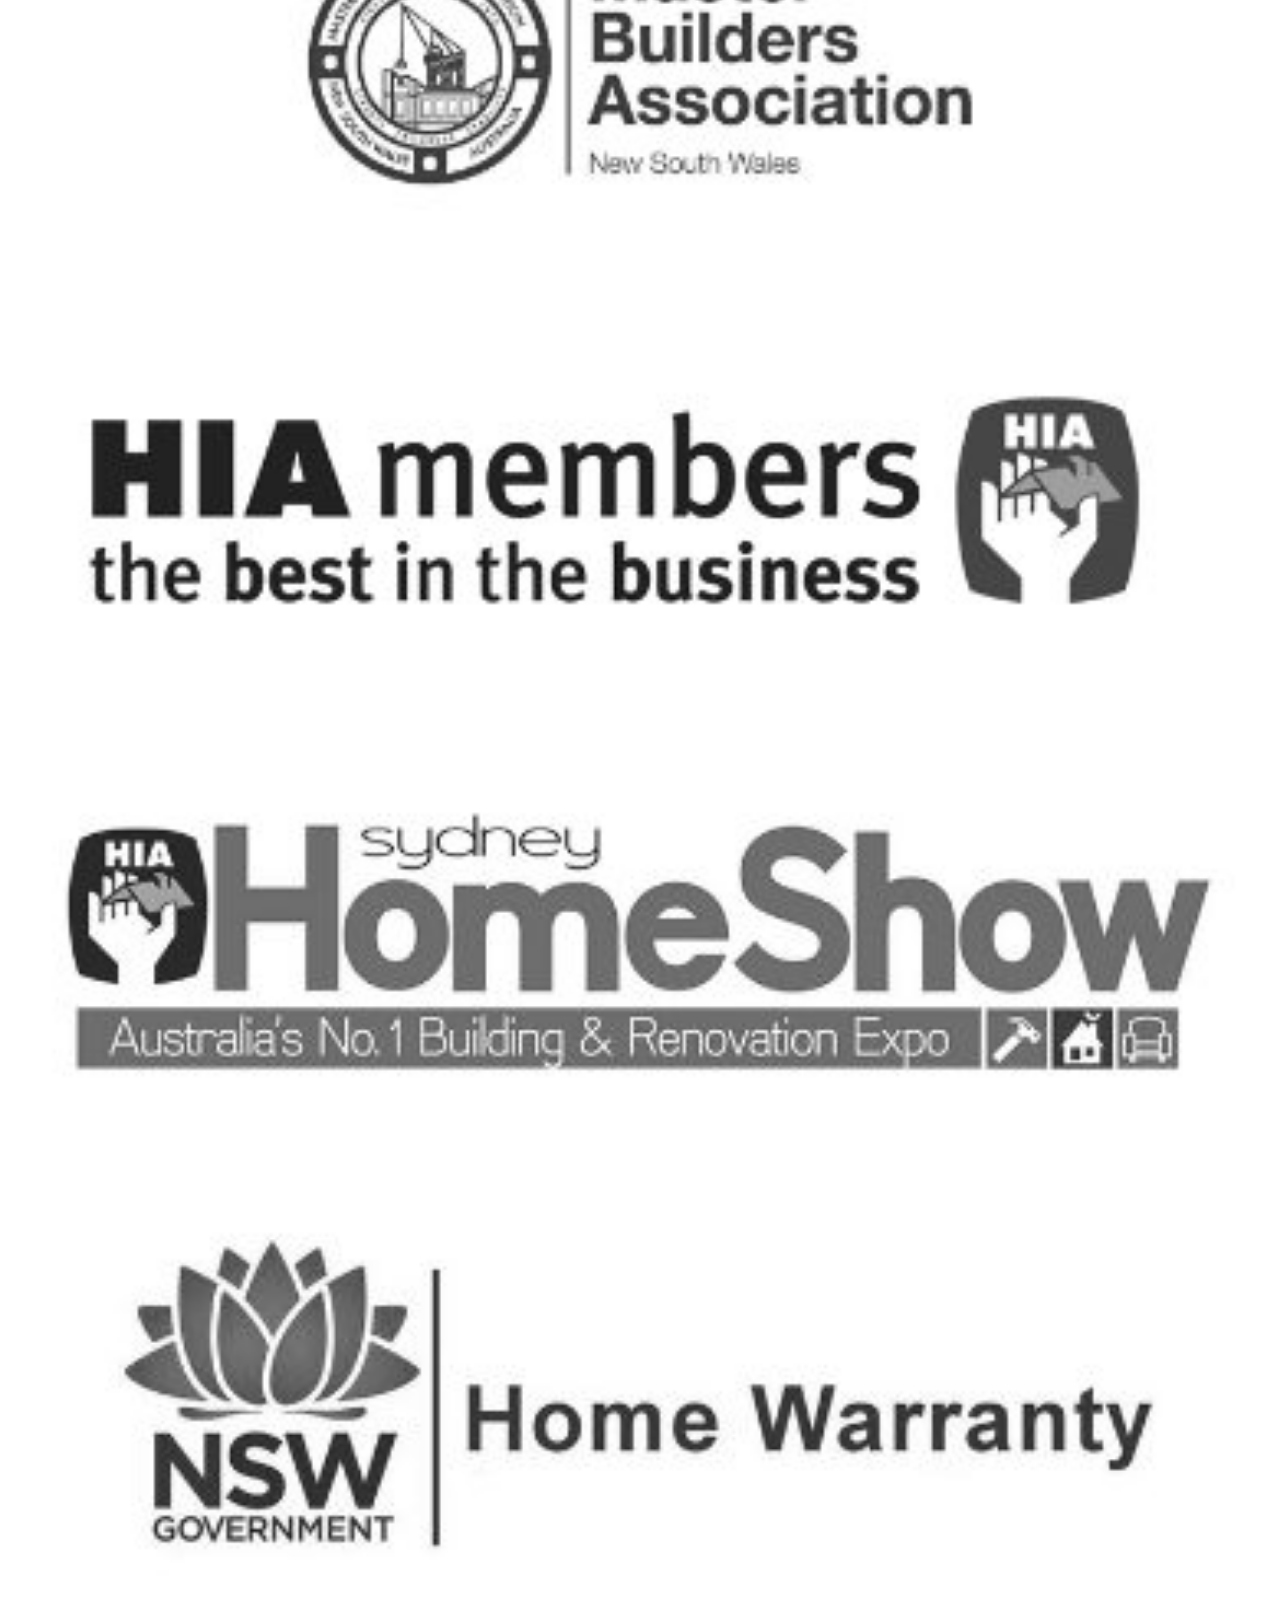
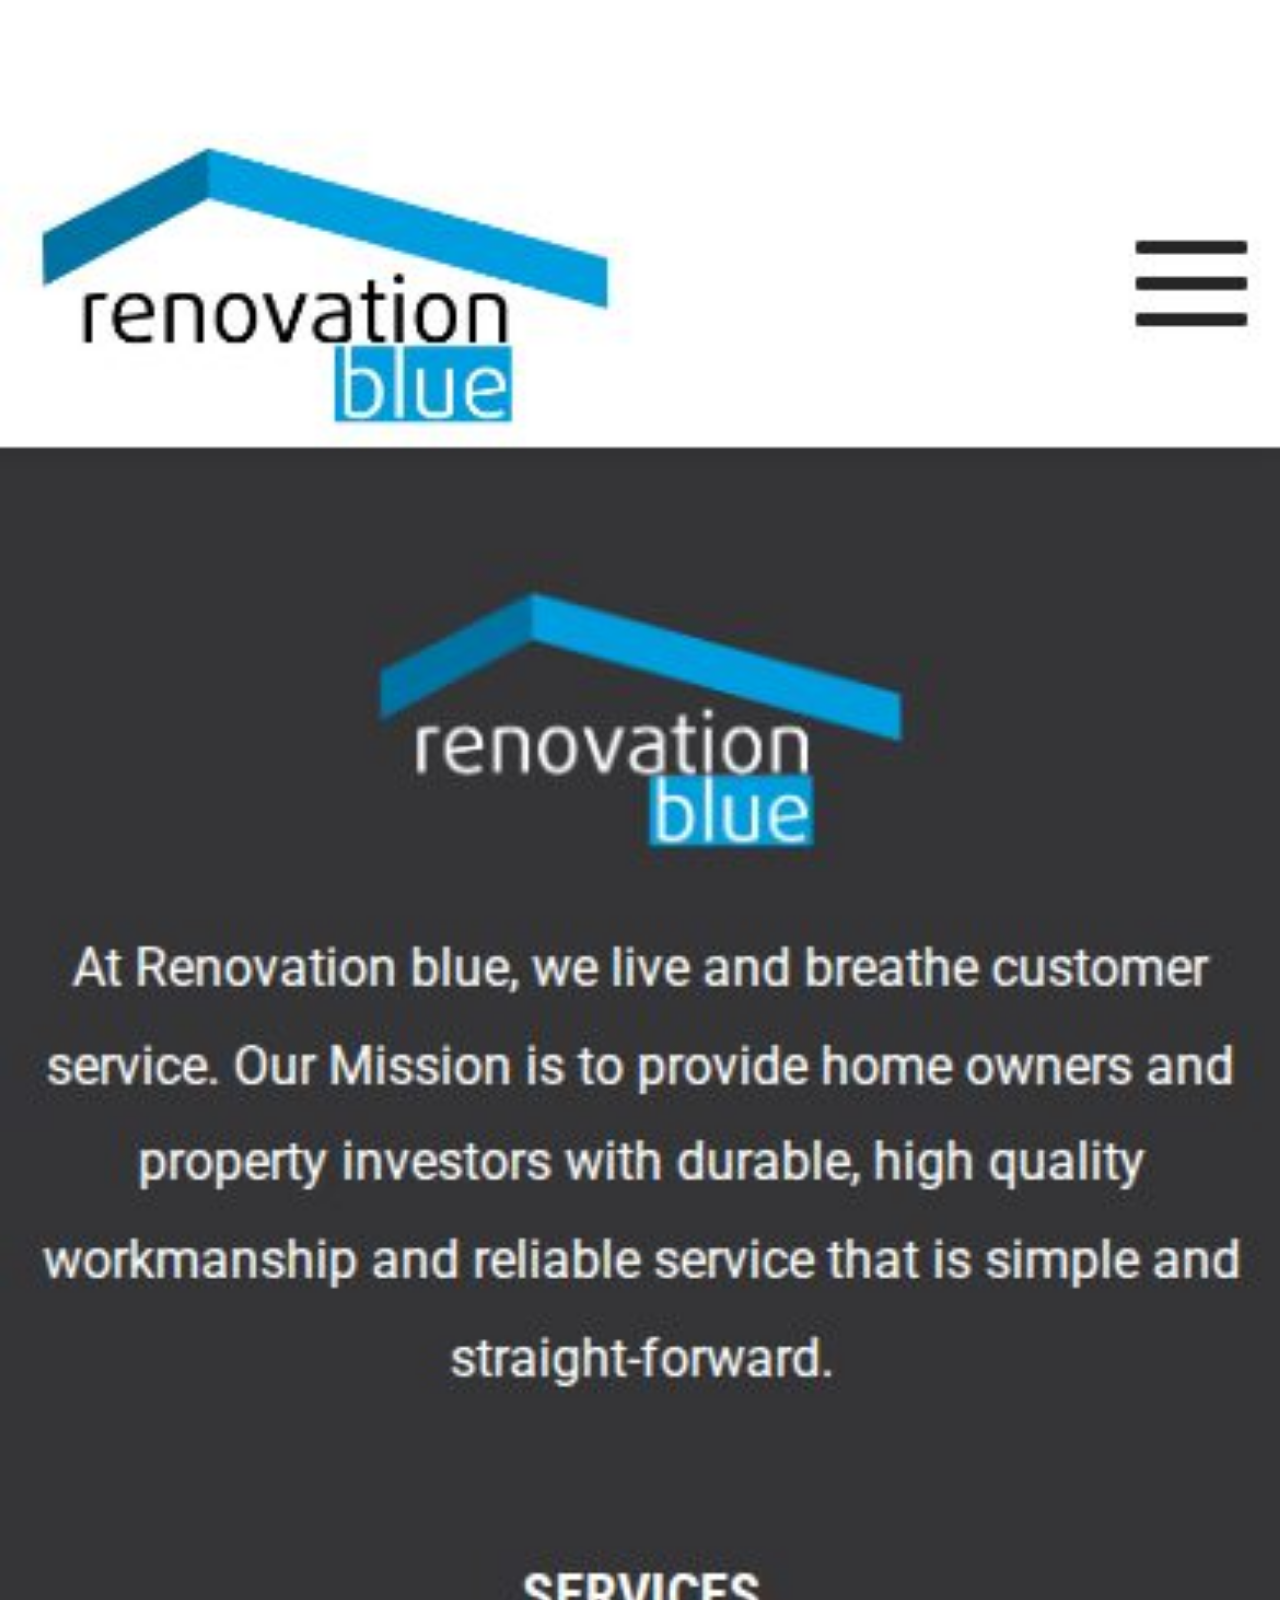
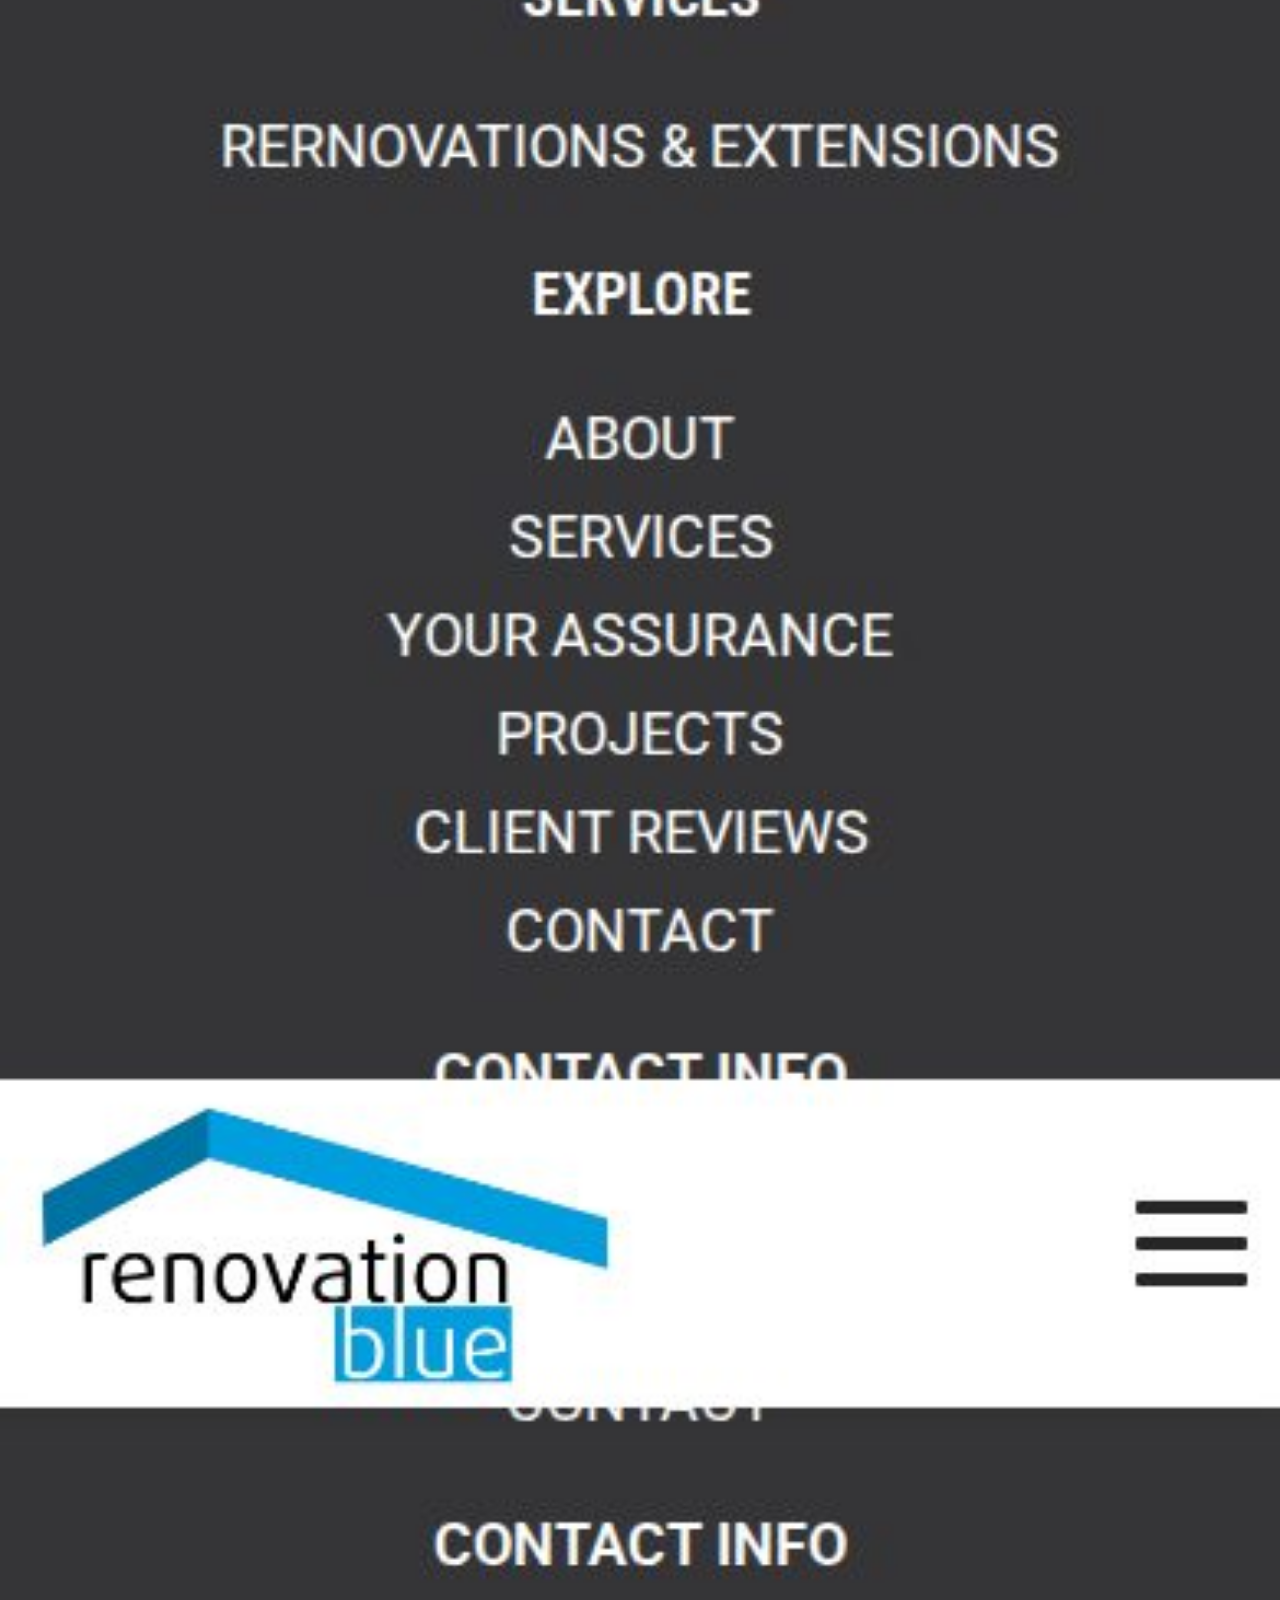
<file: compare/index.html>
<!DOCTYPE html>
<html lang="en-AU">
<head>
<meta charset="UTF-8">
<meta name="viewport" content="width=device-width, initial-scale=1">
<title>Renovation Blue &ndash; phone comparison</title>
<meta name="robots" content="noindex">
<style>
  :root { --blue:#2560A7; }
  * { box-sizing:border-box; }
  body { margin:0; font-family:-apple-system,BlinkMacSystemFont,"Segoe UI",Roboto,Helvetica,Arial,sans-serif;
         background:#111; color:#fff; }
  header { position:sticky; top:0; z-index:10; background:#111; padding:14px 12px 12px;
           box-shadow:0 2px 10px rgba(0,0,0,.6); }
  h1 { font-size:16px; margin:0 0 4px; font-weight:600; }
  p.hint { margin:0 0 12px; font-size:13px; color:#bbb; line-height:1.4; }
  .toggle { display:flex; gap:8px; }
  .toggle button { flex:1; padding:12px 8px; font-size:15px; font-weight:600; border:0; border-radius:8px;
                   background:#2a2a2a; color:#ddd; cursor:pointer; }
  .toggle button.on { background:var(--blue); color:#fff; }
  .stage { position:relative; }
  .stage img { display:none; width:100%; height:auto; }
  .stage img.on { display:block; }
  .tag { position:fixed; left:50%; transform:translateX(-50%); bottom:16px; z-index:20;
         background:rgba(0,0,0,.82); color:#fff; padding:9px 18px; border-radius:20px;
         font-size:13px; font-weight:600; letter-spacing:.4px; pointer-events:none; }
</style>
</head>
<body>
<header>
  <h1>Renovation Blue &ndash; phone comparison</h1>
  <p class="hint">Same phone width, both sliders on the first slide. Tap the buttons to flick between them &ndash; anything that shifts is a real difference.</p>
  <div class="toggle">
    <button id="bLive">Your live site</button>
    <button id="bNew" class="on">New static build</button>
  </div>
</header>

<div class="stage">
  <img id="imgLive" src="live.jpg" alt="Live WordPress site on a phone">
  <img id="imgNew" class="on" src="new.jpg" alt="New static build on a phone">
</div>

<div class="tag" id="tag">NEW STATIC BUILD</div>

<script>
  var bLive = document.getElementById('bLive'),
      bNew  = document.getElementById('bNew'),
      iLive = document.getElementById('imgLive'),
      iNew  = document.getElementById('imgNew'),
      tag   = document.getElementById('tag');

  function show(which) {
    var live = which === 'live';
    // keep the same spot on the page when swapping
    var ratio = window.scrollY / Math.max(1, document.body.scrollHeight);
    iLive.classList.toggle('on', live);
    iNew.classList.toggle('on', !live);
    bLive.classList.toggle('on', live);
    bNew.classList.toggle('on', !live);
    tag.textContent = live ? 'YOUR LIVE SITE' : 'NEW STATIC BUILD';
    window.scrollTo(0, ratio * document.body.scrollHeight);
  }
  bLive.addEventListener('click', function () { show('live'); });
  bNew.addEventListener('click', function () { show('new'); });
</script>
</body>
</html>
</file>
<file: assets/css/fonts.css>
/* ==========================================================================
   Fonts - self-hosted Roboto & Roboto Condensed (variable, latin subsets)
   Replaces the Google Fonts / Elementor font loader from the WordPress site.
   ========================================================================== */

/* Roboto - latin-ext */
@font-face {
  font-family: 'Roboto';
  font-style: normal;
  font-weight: 100;
  font-stretch: 100%;
  src: url(../fonts/roboto-latin-ext.woff2) format('woff2');
  unicode-range: U+0100-02BA, U+02BD-02C5, U+02C7-02CC, U+02CE-02D7, U+02DD-02FF, U+0304, U+0308, U+0329, U+1D00-1DBF, U+1E00-1E9F, U+1EF2-1EFF, U+2020, U+20A0-20AB, U+20AD-20C0, U+2113, U+2C60-2C7F, U+A720-A7FF;
}

/* Roboto - latin */
@font-face {
  font-family: 'Roboto';
  font-style: normal;
  font-weight: 100;
  font-stretch: 100%;
  src: url(../fonts/roboto-latin.woff2) format('woff2');
  unicode-range: U+0000-00FF, U+0131, U+0152-0153, U+02BB-02BC, U+02C6, U+02DA, U+02DC, U+0304, U+0308, U+0329, U+2000-206F, U+20AC, U+2122, U+2191, U+2193, U+2212, U+2215, U+FEFF, U+FFFD;
}

/* Roboto - latin-ext */
@font-face {
  font-family: 'Roboto';
  font-style: normal;
  font-weight: 200;
  font-stretch: 100%;
  src: url(../fonts/roboto-latin-ext.woff2) format('woff2');
  unicode-range: U+0100-02BA, U+02BD-02C5, U+02C7-02CC, U+02CE-02D7, U+02DD-02FF, U+0304, U+0308, U+0329, U+1D00-1DBF, U+1E00-1E9F, U+1EF2-1EFF, U+2020, U+20A0-20AB, U+20AD-20C0, U+2113, U+2C60-2C7F, U+A720-A7FF;
}

/* Roboto - latin */
@font-face {
  font-family: 'Roboto';
  font-style: normal;
  font-weight: 200;
  font-stretch: 100%;
  src: url(../fonts/roboto-latin.woff2) format('woff2');
  unicode-range: U+0000-00FF, U+0131, U+0152-0153, U+02BB-02BC, U+02C6, U+02DA, U+02DC, U+0304, U+0308, U+0329, U+2000-206F, U+20AC, U+2122, U+2191, U+2193, U+2212, U+2215, U+FEFF, U+FFFD;
}

/* Roboto - latin-ext */
@font-face {
  font-family: 'Roboto';
  font-style: normal;
  font-weight: 300;
  font-stretch: 100%;
  src: url(../fonts/roboto-latin-ext.woff2) format('woff2');
  unicode-range: U+0100-02BA, U+02BD-02C5, U+02C7-02CC, U+02CE-02D7, U+02DD-02FF, U+0304, U+0308, U+0329, U+1D00-1DBF, U+1E00-1E9F, U+1EF2-1EFF, U+2020, U+20A0-20AB, U+20AD-20C0, U+2113, U+2C60-2C7F, U+A720-A7FF;
}

/* Roboto - latin */
@font-face {
  font-family: 'Roboto';
  font-style: normal;
  font-weight: 300;
  font-stretch: 100%;
  src: url(../fonts/roboto-latin.woff2) format('woff2');
  unicode-range: U+0000-00FF, U+0131, U+0152-0153, U+02BB-02BC, U+02C6, U+02DA, U+02DC, U+0304, U+0308, U+0329, U+2000-206F, U+20AC, U+2122, U+2191, U+2193, U+2212, U+2215, U+FEFF, U+FFFD;
}

/* Roboto - latin-ext */
@font-face {
  font-family: 'Roboto';
  font-style: normal;
  font-weight: 400;
  font-stretch: 100%;
  src: url(../fonts/roboto-latin-ext.woff2) format('woff2');
  unicode-range: U+0100-02BA, U+02BD-02C5, U+02C7-02CC, U+02CE-02D7, U+02DD-02FF, U+0304, U+0308, U+0329, U+1D00-1DBF, U+1E00-1E9F, U+1EF2-1EFF, U+2020, U+20A0-20AB, U+20AD-20C0, U+2113, U+2C60-2C7F, U+A720-A7FF;
}

/* Roboto - latin */
@font-face {
  font-family: 'Roboto';
  font-style: normal;
  font-weight: 400;
  font-stretch: 100%;
  src: url(../fonts/roboto-latin.woff2) format('woff2');
  unicode-range: U+0000-00FF, U+0131, U+0152-0153, U+02BB-02BC, U+02C6, U+02DA, U+02DC, U+0304, U+0308, U+0329, U+2000-206F, U+20AC, U+2122, U+2191, U+2193, U+2212, U+2215, U+FEFF, U+FFFD;
}

/* Roboto - latin-ext */
@font-face {
  font-family: 'Roboto';
  font-style: normal;
  font-weight: 500;
  font-stretch: 100%;
  src: url(../fonts/roboto-latin-ext.woff2) format('woff2');
  unicode-range: U+0100-02BA, U+02BD-02C5, U+02C7-02CC, U+02CE-02D7, U+02DD-02FF, U+0304, U+0308, U+0329, U+1D00-1DBF, U+1E00-1E9F, U+1EF2-1EFF, U+2020, U+20A0-20AB, U+20AD-20C0, U+2113, U+2C60-2C7F, U+A720-A7FF;
}

/* Roboto - latin */
@font-face {
  font-family: 'Roboto';
  font-style: normal;
  font-weight: 500;
  font-stretch: 100%;
  src: url(../fonts/roboto-latin.woff2) format('woff2');
  unicode-range: U+0000-00FF, U+0131, U+0152-0153, U+02BB-02BC, U+02C6, U+02DA, U+02DC, U+0304, U+0308, U+0329, U+2000-206F, U+20AC, U+2122, U+2191, U+2193, U+2212, U+2215, U+FEFF, U+FFFD;
}

/* Roboto - latin-ext */
@font-face {
  font-family: 'Roboto';
  font-style: normal;
  font-weight: 600;
  font-stretch: 100%;
  src: url(../fonts/roboto-latin-ext.woff2) format('woff2');
  unicode-range: U+0100-02BA, U+02BD-02C5, U+02C7-02CC, U+02CE-02D7, U+02DD-02FF, U+0304, U+0308, U+0329, U+1D00-1DBF, U+1E00-1E9F, U+1EF2-1EFF, U+2020, U+20A0-20AB, U+20AD-20C0, U+2113, U+2C60-2C7F, U+A720-A7FF;
}

/* Roboto - latin */
@font-face {
  font-family: 'Roboto';
  font-style: normal;
  font-weight: 600;
  font-stretch: 100%;
  src: url(../fonts/roboto-latin.woff2) format('woff2');
  unicode-range: U+0000-00FF, U+0131, U+0152-0153, U+02BB-02BC, U+02C6, U+02DA, U+02DC, U+0304, U+0308, U+0329, U+2000-206F, U+20AC, U+2122, U+2191, U+2193, U+2212, U+2215, U+FEFF, U+FFFD;
}

/* Roboto - latin-ext */
@font-face {
  font-family: 'Roboto';
  font-style: normal;
  font-weight: 700;
  font-stretch: 100%;
  src: url(../fonts/roboto-latin-ext.woff2) format('woff2');
  unicode-range: U+0100-02BA, U+02BD-02C5, U+02C7-02CC, U+02CE-02D7, U+02DD-02FF, U+0304, U+0308, U+0329, U+1D00-1DBF, U+1E00-1E9F, U+1EF2-1EFF, U+2020, U+20A0-20AB, U+20AD-20C0, U+2113, U+2C60-2C7F, U+A720-A7FF;
}

/* Roboto - latin */
@font-face {
  font-family: 'Roboto';
  font-style: normal;
  font-weight: 700;
  font-stretch: 100%;
  src: url(../fonts/roboto-latin.woff2) format('woff2');
  unicode-range: U+0000-00FF, U+0131, U+0152-0153, U+02BB-02BC, U+02C6, U+02DA, U+02DC, U+0304, U+0308, U+0329, U+2000-206F, U+20AC, U+2122, U+2191, U+2193, U+2212, U+2215, U+FEFF, U+FFFD;
}

/* Roboto - latin-ext */
@font-face {
  font-family: 'Roboto';
  font-style: normal;
  font-weight: 800;
  font-stretch: 100%;
  src: url(../fonts/roboto-latin-ext.woff2) format('woff2');
  unicode-range: U+0100-02BA, U+02BD-02C5, U+02C7-02CC, U+02CE-02D7, U+02DD-02FF, U+0304, U+0308, U+0329, U+1D00-1DBF, U+1E00-1E9F, U+1EF2-1EFF, U+2020, U+20A0-20AB, U+20AD-20C0, U+2113, U+2C60-2C7F, U+A720-A7FF;
}

/* Roboto - latin */
@font-face {
  font-family: 'Roboto';
  font-style: normal;
  font-weight: 800;
  font-stretch: 100%;
  src: url(../fonts/roboto-latin.woff2) format('woff2');
  unicode-range: U+0000-00FF, U+0131, U+0152-0153, U+02BB-02BC, U+02C6, U+02DA, U+02DC, U+0304, U+0308, U+0329, U+2000-206F, U+20AC, U+2122, U+2191, U+2193, U+2212, U+2215, U+FEFF, U+FFFD;
}

/* Roboto - latin-ext */
@font-face {
  font-family: 'Roboto';
  font-style: normal;
  font-weight: 900;
  font-stretch: 100%;
  src: url(../fonts/roboto-latin-ext.woff2) format('woff2');
  unicode-range: U+0100-02BA, U+02BD-02C5, U+02C7-02CC, U+02CE-02D7, U+02DD-02FF, U+0304, U+0308, U+0329, U+1D00-1DBF, U+1E00-1E9F, U+1EF2-1EFF, U+2020, U+20A0-20AB, U+20AD-20C0, U+2113, U+2C60-2C7F, U+A720-A7FF;
}

/* Roboto - latin */
@font-face {
  font-family: 'Roboto';
  font-style: normal;
  font-weight: 900;
  font-stretch: 100%;
  src: url(../fonts/roboto-latin.woff2) format('woff2');
  unicode-range: U+0000-00FF, U+0131, U+0152-0153, U+02BB-02BC, U+02C6, U+02DA, U+02DC, U+0304, U+0308, U+0329, U+2000-206F, U+20AC, U+2122, U+2191, U+2193, U+2212, U+2215, U+FEFF, U+FFFD;
}

/* Roboto Condensed - latin-ext */
@font-face {
  font-family: 'Roboto Condensed';
  font-style: normal;
  font-weight: 100;
  src: url(../fonts/robotocondensed-latin-ext.woff2) format('woff2');
  unicode-range: U+0100-02BA, U+02BD-02C5, U+02C7-02CC, U+02CE-02D7, U+02DD-02FF, U+0304, U+0308, U+0329, U+1D00-1DBF, U+1E00-1E9F, U+1EF2-1EFF, U+2020, U+20A0-20AB, U+20AD-20C0, U+2113, U+2C60-2C7F, U+A720-A7FF;
}

/* Roboto Condensed - latin */
@font-face {
  font-family: 'Roboto Condensed';
  font-style: normal;
  font-weight: 100;
  src: url(../fonts/robotocondensed-latin.woff2) format('woff2');
  unicode-range: U+0000-00FF, U+0131, U+0152-0153, U+02BB-02BC, U+02C6, U+02DA, U+02DC, U+0304, U+0308, U+0329, U+2000-206F, U+20AC, U+2122, U+2191, U+2193, U+2212, U+2215, U+FEFF, U+FFFD;
}

/* Roboto Condensed - latin-ext */
@font-face {
  font-family: 'Roboto Condensed';
  font-style: normal;
  font-weight: 200;
  src: url(../fonts/robotocondensed-latin-ext.woff2) format('woff2');
  unicode-range: U+0100-02BA, U+02BD-02C5, U+02C7-02CC, U+02CE-02D7, U+02DD-02FF, U+0304, U+0308, U+0329, U+1D00-1DBF, U+1E00-1E9F, U+1EF2-1EFF, U+2020, U+20A0-20AB, U+20AD-20C0, U+2113, U+2C60-2C7F, U+A720-A7FF;
}

/* Roboto Condensed - latin */
@font-face {
  font-family: 'Roboto Condensed';
  font-style: normal;
  font-weight: 200;
  src: url(../fonts/robotocondensed-latin.woff2) format('woff2');
  unicode-range: U+0000-00FF, U+0131, U+0152-0153, U+02BB-02BC, U+02C6, U+02DA, U+02DC, U+0304, U+0308, U+0329, U+2000-206F, U+20AC, U+2122, U+2191, U+2193, U+2212, U+2215, U+FEFF, U+FFFD;
}

/* Roboto Condensed - latin-ext */
@font-face {
  font-family: 'Roboto Condensed';
  font-style: normal;
  font-weight: 300;
  src: url(../fonts/robotocondensed-latin-ext.woff2) format('woff2');
  unicode-range: U+0100-02BA, U+02BD-02C5, U+02C7-02CC, U+02CE-02D7, U+02DD-02FF, U+0304, U+0308, U+0329, U+1D00-1DBF, U+1E00-1E9F, U+1EF2-1EFF, U+2020, U+20A0-20AB, U+20AD-20C0, U+2113, U+2C60-2C7F, U+A720-A7FF;
}

/* Roboto Condensed - latin */
@font-face {
  font-family: 'Roboto Condensed';
  font-style: normal;
  font-weight: 300;
  src: url(../fonts/robotocondensed-latin.woff2) format('woff2');
  unicode-range: U+0000-00FF, U+0131, U+0152-0153, U+02BB-02BC, U+02C6, U+02DA, U+02DC, U+0304, U+0308, U+0329, U+2000-206F, U+20AC, U+2122, U+2191, U+2193, U+2212, U+2215, U+FEFF, U+FFFD;
}

/* Roboto Condensed - latin-ext */
@font-face {
  font-family: 'Roboto Condensed';
  font-style: normal;
  font-weight: 400;
  src: url(../fonts/robotocondensed-latin-ext.woff2) format('woff2');
  unicode-range: U+0100-02BA, U+02BD-02C5, U+02C7-02CC, U+02CE-02D7, U+02DD-02FF, U+0304, U+0308, U+0329, U+1D00-1DBF, U+1E00-1E9F, U+1EF2-1EFF, U+2020, U+20A0-20AB, U+20AD-20C0, U+2113, U+2C60-2C7F, U+A720-A7FF;
}

/* Roboto Condensed - latin */
@font-face {
  font-family: 'Roboto Condensed';
  font-style: normal;
  font-weight: 400;
  src: url(../fonts/robotocondensed-latin.woff2) format('woff2');
  unicode-range: U+0000-00FF, U+0131, U+0152-0153, U+02BB-02BC, U+02C6, U+02DA, U+02DC, U+0304, U+0308, U+0329, U+2000-206F, U+20AC, U+2122, U+2191, U+2193, U+2212, U+2215, U+FEFF, U+FFFD;
}

/* Roboto Condensed - latin-ext */
@font-face {
  font-family: 'Roboto Condensed';
  font-style: normal;
  font-weight: 500;
  src: url(../fonts/robotocondensed-latin-ext.woff2) format('woff2');
  unicode-range: U+0100-02BA, U+02BD-02C5, U+02C7-02CC, U+02CE-02D7, U+02DD-02FF, U+0304, U+0308, U+0329, U+1D00-1DBF, U+1E00-1E9F, U+1EF2-1EFF, U+2020, U+20A0-20AB, U+20AD-20C0, U+2113, U+2C60-2C7F, U+A720-A7FF;
}

/* Roboto Condensed - latin */
@font-face {
  font-family: 'Roboto Condensed';
  font-style: normal;
  font-weight: 500;
  src: url(../fonts/robotocondensed-latin.woff2) format('woff2');
  unicode-range: U+0000-00FF, U+0131, U+0152-0153, U+02BB-02BC, U+02C6, U+02DA, U+02DC, U+0304, U+0308, U+0329, U+2000-206F, U+20AC, U+2122, U+2191, U+2193, U+2212, U+2215, U+FEFF, U+FFFD;
}

/* Roboto Condensed - latin-ext */
@font-face {
  font-family: 'Roboto Condensed';
  font-style: normal;
  font-weight: 600;
  src: url(../fonts/robotocondensed-latin-ext.woff2) format('woff2');
  unicode-range: U+0100-02BA, U+02BD-02C5, U+02C7-02CC, U+02CE-02D7, U+02DD-02FF, U+0304, U+0308, U+0329, U+1D00-1DBF, U+1E00-1E9F, U+1EF2-1EFF, U+2020, U+20A0-20AB, U+20AD-20C0, U+2113, U+2C60-2C7F, U+A720-A7FF;
}

/* Roboto Condensed - latin */
@font-face {
  font-family: 'Roboto Condensed';
  font-style: normal;
  font-weight: 600;
  src: url(../fonts/robotocondensed-latin.woff2) format('woff2');
  unicode-range: U+0000-00FF, U+0131, U+0152-0153, U+02BB-02BC, U+02C6, U+02DA, U+02DC, U+0304, U+0308, U+0329, U+2000-206F, U+20AC, U+2122, U+2191, U+2193, U+2212, U+2215, U+FEFF, U+FFFD;
}

/* Roboto Condensed - latin-ext */
@font-face {
  font-family: 'Roboto Condensed';
  font-style: normal;
  font-weight: 700;
  src: url(../fonts/robotocondensed-latin-ext.woff2) format('woff2');
  unicode-range: U+0100-02BA, U+02BD-02C5, U+02C7-02CC, U+02CE-02D7, U+02DD-02FF, U+0304, U+0308, U+0329, U+1D00-1DBF, U+1E00-1E9F, U+1EF2-1EFF, U+2020, U+20A0-20AB, U+20AD-20C0, U+2113, U+2C60-2C7F, U+A720-A7FF;
}

/* Roboto Condensed - latin */
@font-face {
  font-family: 'Roboto Condensed';
  font-style: normal;
  font-weight: 700;
  src: url(../fonts/robotocondensed-latin.woff2) format('woff2');
  unicode-range: U+0000-00FF, U+0131, U+0152-0153, U+02BB-02BC, U+02C6, U+02DA, U+02DC, U+0304, U+0308, U+0329, U+2000-206F, U+20AC, U+2122, U+2191, U+2193, U+2212, U+2215, U+FEFF, U+FFFD;
}

/* Roboto Condensed - latin-ext */
@font-face {
  font-family: 'Roboto Condensed';
  font-style: normal;
  font-weight: 800;
  src: url(../fonts/robotocondensed-latin-ext.woff2) format('woff2');
  unicode-range: U+0100-02BA, U+02BD-02C5, U+02C7-02CC, U+02CE-02D7, U+02DD-02FF, U+0304, U+0308, U+0329, U+1D00-1DBF, U+1E00-1E9F, U+1EF2-1EFF, U+2020, U+20A0-20AB, U+20AD-20C0, U+2113, U+2C60-2C7F, U+A720-A7FF;
}

/* Roboto Condensed - latin */
@font-face {
  font-family: 'Roboto Condensed';
  font-style: normal;
  font-weight: 800;
  src: url(../fonts/robotocondensed-latin.woff2) format('woff2');
  unicode-range: U+0000-00FF, U+0131, U+0152-0153, U+02BB-02BC, U+02C6, U+02DA, U+02DC, U+0304, U+0308, U+0329, U+2000-206F, U+20AC, U+2122, U+2191, U+2193, U+2212, U+2215, U+FEFF, U+FFFD;
}

/* Roboto Condensed - latin-ext */
@font-face {
  font-family: 'Roboto Condensed';
  font-style: normal;
  font-weight: 900;
  src: url(../fonts/robotocondensed-latin-ext.woff2) format('woff2');
  unicode-range: U+0100-02BA, U+02BD-02C5, U+02C7-02CC, U+02CE-02D7, U+02DD-02FF, U+0304, U+0308, U+0329, U+1D00-1DBF, U+1E00-1E9F, U+1EF2-1EFF, U+2020, U+20A0-20AB, U+20AD-20C0, U+2113, U+2C60-2C7F, U+A720-A7FF;
}

/* Roboto Condensed - latin */
@font-face {
  font-family: 'Roboto Condensed';
  font-style: normal;
  font-weight: 900;
  src: url(../fonts/robotocondensed-latin.woff2) format('woff2');
  unicode-range: U+0000-00FF, U+0131, U+0152-0153, U+02BB-02BC, U+02C6, U+02DA, U+02DC, U+0304, U+0308, U+0329, U+2000-206F, U+20AC, U+2122, U+2191, U+2193, U+2212, U+2215, U+FEFF, U+FFFD;
}
</file>
<file: assets/css/main.css>
/* ==========================================================================
   Renovation Blue - main stylesheet
   Static rebuild of the WordPress/Elementor site. No frameworks, no build step.

   Contents
   --------
   1.  Design tokens
   2.  Reset & base
   3.  Layout helpers (container, section title, divider)
   4.  Buttons
   5.  Header + main navigation
   6.  Mobile menu overlay
   7.  Hero slider
   8.  Intro section
   9.  Feature cards
   10. Call to action
   11. Our commitment
   12. Partners
   13. Footer
   14. Scroll-reveal animations
   15. Responsive - tablet (<=1024px)
   16. Responsive - phone (<=767px)
   17. Dark mode - keep the light design
   ========================================================================== */


/* 1. Design tokens
   ========================================================================== */
:root {
  /* Declare that this page handles dark mode itself (section 17), which is what
     stops Samsung Internet and Chrome on Android repainting a light site.
     "only light" is not enough - Samsung ignores it and inverts anyway. */
  color-scheme: light dark;

  /* Brand */
  --color-blue:          #2560A7;  /* primary brand blue - buttons, card blocks */
  --color-blue-light:    #0170B9;  /* logo blue - footer icons and links */
  --color-burger:        #009DDE;  /* mobile menu icon */
  --color-blue-hover:    #1d4d86;

  /* Neutrals */
  --color-text:          #000000;
  --color-text-muted:    #3A3A3A;
  --color-white:         #ffffff;
  --color-footer-bg:     #353537;
  --color-footer-bar-bg: #000000;
  --color-nav-dark:      rgba(0, 0, 0, 0.85);
  --color-panel-overlay: rgba(5, 0, 0, 0.57);

  /* Typography */
  --font-body:      "Roboto", -apple-system, BlinkMacSystemFont, "Segoe UI", Helvetica, Arial, sans-serif;
  --font-condensed: "Roboto Condensed", "Roboto", -apple-system, BlinkMacSystemFont, "Segoe UI", Helvetica, Arial, sans-serif;

  /* Layout */
  --container-width:        1180px;   /* 1140px of content + 20px gutters */
  --container-width-narrow: 1040px;   /* 1000px of content + 20px gutters */
  --header-height:          130px;
  --header-padding-x:       50px;

  /* Motion */
  --transition-fast: 0.3s ease;
  --transition-slow: 0.8s ease;
}


/* 2. Reset & base
   ========================================================================== */
*, *::before, *::after { box-sizing: border-box; }

html { -webkit-text-size-adjust: 100%; }

body {
  margin: 0;
  font-family: var(--font-body);
  font-size: 15px;
  line-height: 1.857;
  color: var(--color-text-muted);
  background-color: var(--color-white);
  overflow-x: hidden;
}

body.is-menu-open { overflow: hidden; }

img { max-width: 100%; height: auto; display: block; border: 0; }

a { color: inherit; text-decoration: none; }

h1, h2, h3, h4, p, ul, figure { margin: 0; padding: 0; }

ul { list-style: none; }

button {
  font: inherit;
  color: inherit;
  background: none;
  border: 0;
  padding: 0;
  cursor: pointer;
}

.skip-link {
  position: absolute;
  left: -9999px;
  top: 0;
  z-index: 100000;
  padding: 12px 20px;
  background: var(--color-blue);
  color: var(--color-white);
}
.skip-link:focus { left: 0; }

:focus-visible { outline: 2px solid var(--color-blue-light); outline-offset: 2px; }


/* 3. Layout helpers
   ========================================================================== */
.container {
  width: 100%;
  max-width: var(--container-width);
  margin: 0 auto;
  padding: 0 20px;
}

.container--narrow { max-width: var(--container-width-narrow); }

/* Section heading - "CHANGING LIFESTYLES...", "OUR PARTNERS" */
.section-title {
  font-family: var(--font-condensed);
  font-size: 30px;
  font-weight: 600;
  line-height: 1.3;
  color: var(--color-text);
  text-align: center;
}

/* The 3-rectangle blue rule under section headings */
.divider {
  width: 90px;
  height: 8px;
  margin: 15px auto;
  background-image: repeating-linear-gradient(
    to right,
    var(--color-blue) 0,
    var(--color-blue) 20px,
    transparent 20px,
    transparent 30px
  );
}


/* 4. Buttons
   ========================================================================== */
.btn {
  display: inline-block;
  font-family: var(--font-body);
  text-align: center;
  line-height: 1;
  transition: background-color var(--transition-fast), color var(--transition-fast);
}

/* Header phone button */
.btn--phone {
  padding: 15px 30px;
  font-size: 16px;
  font-weight: 500;
  color: var(--color-white);
  background-color: var(--color-blue);
  border-radius: 4px;
}
.btn--phone:hover { background-color: var(--color-blue-hover); }

/* Translucent hero button */
.btn--hero {
  padding: 20px 40px;
  font-size: 24px;
  font-weight: 500;
  color: var(--color-text);
  background-color: rgba(255, 255, 255, 0.61);
  border-radius: 1px;
}
.btn--hero:hover { background-color: rgba(255, 255, 255, 0.85); }

/* Solid blue call-to-action buttons */
.btn--solid {
  padding: 20px;
  min-width: 180px;
  font-size: 18px;
  font-weight: 500;
  color: var(--color-white);
  background-color: var(--color-blue);
  border-radius: 5px;
}
.btn--solid:hover { background-color: var(--color-blue-hover); }

/* Outlined button on the dark commitment panel */
.btn--outline {
  padding: 15px 30px;
  font-size: 18px;
  font-weight: 500;
  color: var(--color-white);
  background-color: transparent;
  border: 1px solid var(--color-white);
  border-radius: 4px;
}
.btn--outline:hover { background-color: var(--color-white); color: var(--color-text); }


/* 5. Header + main navigation
   ========================================================================== */
.site-header {
  position: fixed;
  top: 0;
  left: 0;
  right: 0;
  z-index: 9999;
  padding: 0 var(--header-padding-x);
  background-color: transparent;
  transition: background-color var(--transition-fast), box-shadow var(--transition-fast);
}

.site-header__inner {
  display: flex;
  align-items: center;
  min-height: var(--header-height);
}

.site-header__logo img { width: 118px; height: auto; }

.site-nav {
  margin-left: auto;
  margin-right: 11px;
}

.site-nav__list { display: flex; align-items: center; }

.site-nav__list a {
  display: block;
  padding: 10px 0;
  margin: 0 20px;
  font-family: var(--font-condensed);
  font-size: 18px;
  font-weight: 600;
  line-height: 20px;
  color: var(--color-white);
  transition: color var(--transition-fast), opacity var(--transition-fast);
}
.site-nav__list a:hover { opacity: 0.7; }

/* Scrolled state - solid white bar with dark links */
.site-header.is-scrolled {
  background-color: var(--color-white);
  box-shadow: 0 1px 6px rgba(0, 0, 0, 0.08);
}
.site-header.is-scrolled .site-nav__list a { color: var(--color-nav-dark); }

/* Hamburger - hidden on desktop, shown from 1024px down.
   40x40 icon in --color-burger, and it stays that colour once the header turns
   white; the original never darkens it. */
.nav-toggle {
  display: none;
  margin-left: auto;
  margin-right: 10px;
  width: 40px;
  height: 40px;
  align-items: center;
  justify-content: center;
}
.nav-toggle svg {
  display: block;
  width: 40px;
  height: 40px;
  fill: var(--color-burger);
}


/* 6. Mobile menu overlay
   ========================================================================== */
.mobile-menu {
  position: fixed;
  inset: 0;
  z-index: 100000;
  background-color: var(--color-white);
  opacity: 0;
  transition: opacity var(--transition-fast);
}
.mobile-menu.is-open { opacity: 1; }
.mobile-menu[hidden] { display: none; }

.mobile-menu__close {
  position: absolute;
  top: 18px;
  right: 24px;
  width: 32px;
  height: 32px;
}
.mobile-menu__close svg {
  width: 100%;
  height: 100%;
  fill: none;
  stroke: var(--color-text);
  stroke-width: 2;
}

.mobile-menu__nav {
  padding: 110px 25% 0;
}
.mobile-menu__nav a {
  display: block;
  padding: 21px 0;
  font-family: var(--font-condensed);
  font-size: 16px;
  font-weight: 400;
  line-height: 1.2;
  color: var(--color-text);
}


/* 7. Hero slider
   ========================================================================== */
.hero {
  position: relative;
  height: 100vh;
  min-height: 520px;
  overflow: hidden;
}

.hero__slides { position: absolute; inset: 0; }

.hero__slide {
  position: absolute;
  inset: 0;
  opacity: 0;
  visibility: hidden;
  transition: opacity 1s ease, visibility 1s ease;
}
.hero__slide.is-active { opacity: 1; visibility: visible; }

.hero__bg {
  position: absolute;
  inset: 0;
  background-size: cover;
  background-position: center;
  background-repeat: no-repeat;
}

/* Padded frame around the slide, then the 66%-wide content box inside it -
   the same two-box structure the original slider used. */
.hero__inner {
  position: relative;
  height: 100%;
  padding: 50px;
  display: flex;
  align-items: center;
  justify-content: center;
}

.hero__content {
  max-width: 66%;
  display: flex;
  flex-direction: column;
  align-items: center;
  text-align: center;
  text-shadow: 2px 2px 5px rgba(0, 0, 0, 0.7);
}

.hero__heading {
  font-family: var(--font-body);
  font-size: 62px;
  font-weight: 600;
  line-height: 1;
  color: var(--color-white);
  margin-bottom: 40px;
}

.hero__arrow {
  position: absolute;
  top: 50%;
  transform: translateY(-50%);
  z-index: 2;
  width: 30px;
  height: 30px;
  color: var(--color-white);
}
.hero__arrow svg {
  width: 100%;
  height: 100%;
  fill: none;
  stroke: currentColor;
  stroke-width: 2;
  filter: drop-shadow(0 1px 2px rgba(0, 0, 0, 0.4));
}
.hero__arrow--prev { left: 15px; }
.hero__arrow--next { right: 15px; }
.hero__arrow:hover { opacity: 0.75; }


/* 8. Intro section
   ========================================================================== */
.intro { padding: 50px 0; }

/* Flex column: Elementor spaces widgets with plain margins that never collapse,
   so a flex context reproduces its rhythm exactly. */
.intro .container,
.partners .container {
  display: flex;
  flex-direction: column;
}

.intro__text {
  display: flow-root;   /* contains the paragraph margins */
  margin-top: 20px;
  font-size: 18px;
  line-height: 1.857;
  color: var(--color-text);
  text-align: center;
}
.intro__text p { margin-bottom: 1.6em; }


/* 9. Feature cards
   ========================================================================== */
.cards__grid {
  display: grid;
  grid-template-columns: 1fr 1fr;
  gap: 20px;
}

.card {
  display: block;
  background-color: var(--color-blue);
}

.card__img {
  width: 100%;
  aspect-ratio: 4 / 3;   /* 560x420 on desktop, scales with the card */
  height: auto;
  object-fit: cover;
  transition: opacity var(--transition-fast);
}
.card:hover .card__img { opacity: 0.9; }

.card__title {
  font-family: var(--font-body);
  font-size: 28px;
  font-weight: 600;
  line-height: 1.4;
  color: var(--color-white);
  text-align: center;
  margin: 24px 0 20px;
}


/* 10. Call to action
   ========================================================================== */
.cta { padding: 70px 0; }
.cta .container {
  display: flex;
  flex-direction: column;
  align-items: center;
  gap: 20px;
}


/* 11. Our commitment
   ========================================================================== */
.commitment {
  position: relative;
  background-image: url("../img/commitment-bg.jpg");
  background-size: cover;
  background-position: center;
  background-repeat: no-repeat;
  min-height: 1100px;      /* the photo band keeps a fixed height... */
  display: flex;
  align-items: center;     /* ...and the panel is centred inside it */
}

.commitment__panel {
  width: 50%;
  padding: 60px;
  background-color: var(--color-panel-overlay);
  color: var(--color-white);
  display: flex;
  flex-direction: column;
  align-items: stretch;
}

.commitment__title {
  font-family: var(--font-condensed);
  font-size: 38px;
  font-weight: 600;
  line-height: 1.3;
  margin-bottom: 20px;
}

.commitment__subtitle {
  font-family: var(--font-condensed);
  font-size: 28px;
  font-weight: 600;
  line-height: 1.3;
  margin-bottom: 20px;
}

.commitment__panel p {
  font-size: 18px;
  line-height: 1.6;
  /* 1.6em of paragraph spacing plus the 20px widget gap. Kept relative so it
     tracks the smaller 16px type on phone instead of staying at the 18px value. */
  margin-bottom: calc(1.6em + 20px);
}

.commitment__panel .btn { align-self: flex-start; }


/* 12. Partners
   ========================================================================== */
.partners { padding: 120px 0; }
.partners .section-title { margin-bottom: 20px; }

/* The partners heading sits on a tighter line-height than the intro heading -
   that difference exists on the live site, so it is preserved here. */
.partners .section-title { line-height: 1; }

.partners__grid {
  margin-top: 20px;
  padding: 0 10px;
  display: grid;
  grid-template-columns: repeat(4, 1fr);
  align-items: center;
  gap: 0;
}
.partners__grid img {
  width: 100%;
  max-width: 260px;
  height: auto;
  margin: 0 auto;
}


/* 13. Footer
   ========================================================================== */
.site-footer__main {
  background-color: var(--color-footer-bg);
  color: var(--color-white);
  padding: 100px 0;
}

.site-footer__grid {
  display: grid;
  grid-template-columns: repeat(3, 1fr);
  gap: 0;
}

.site-footer__col { padding: 10px 20px; }
.site-footer__col > * { margin-bottom: 20px; }
.site-footer__col > *:last-child { margin-bottom: 0; }

.site-footer__heading {
  font-family: var(--font-condensed);
  font-size: 18px;
  font-weight: 600;
  line-height: 1;
  color: var(--color-white);
}
/* "CONTACT INFO" is set in Roboto on the live site - kept as-is */
.site-footer__heading--roboto { font-family: var(--font-body); }




.site-footer__col p {
  font-size: 18px;
  line-height: 1.857;
  color: var(--color-white);
}

.footer-list li {
  font-size: 18px;
  line-height: 1.857;
  color: var(--color-white);
}
.footer-list--icons li > a,
.footer-list--icons li > span:not(.footer-list__icon) { padding-left: 5px; }
.footer-list a { transition: color var(--transition-fast); }
.footer-list a:hover { color: var(--color-blue-light); }

.footer-list--icons li {
  display: flex;
  align-items: center;
  padding-bottom: 20px;
}
.footer-list--icons li:last-child { padding-bottom: 0; }
.footer-list__icon {
  flex: 0 0 28px;
  width: 28px;
  margin: 0;
  line-height: 0;   /* no line box, so the icon never grows the row */
}
.footer-list__icon svg {
  display: block;
  width: 14px;
  height: 14px;
  fill: var(--color-blue-light);
}


.footer-nav a {
  display: block;
  padding: 5px 0;
  font-size: 18px;
  font-weight: 400;
  line-height: 20px;
  color: var(--color-white);
  transition: color var(--transition-fast);
}
.footer-nav a:hover { color: var(--color-blue-light); }


.site-footer__legal p { font-size: 18px; line-height: 1.857; }

/* Bottom bar */
.site-footer__bar {
  background-color: var(--color-footer-bar-bg);
  color: var(--color-white);
}
.site-footer__bar .container {
  min-height: 36px;
  padding: 0 30px;
  display: flex;
  align-items: center;
  justify-content: space-between;
  gap: 10px;
}
.site-footer__copyright,
.site-footer__credit {
  font-family: var(--font-condensed);
  font-size: 16px;
  font-weight: 400;
  line-height: 1;
  color: var(--color-white);
}
.site-footer__credit a { text-decoration: none; }
.site-footer__credit a:hover { color: var(--color-blue-light); }


/* 14. Scroll-reveal animations
   Mirrors the Elementor entrance animations (fadeIn / bounceInUp).
   Elements start hidden and get .is-visible from main.js via IntersectionObserver.
   ========================================================================== */
.reveal {
  opacity: 0;
  transition: opacity var(--transition-slow), transform var(--transition-slow);
}
.reveal.is-visible { opacity: 1; transform: none; }

.reveal--bounce { transform: translateY(40px); }

/* No JS / reduced motion - never leave content invisible */
.no-js .reveal,
html:not(.js) .reveal { opacity: 1; transform: none; }

@media (prefers-reduced-motion: reduce) {
  *, *::before, *::after {
    animation-duration: 0.001ms !important;
    transition-duration: 0.001ms !important;
  }
  .reveal { opacity: 1; transform: none; }
}


/* 15. Responsive - tablet (<=1024px)
   Below the desktop breakpoint the original drops its fixed container widths and
   goes fluid: full-bleed sections, hamburger menu, larger logo.
   ========================================================================== */
@media (max-width: 1024px) {
  :root {
    --header-height: 100px;
    --header-padding-x: 20px;
  }

  .site-header__logo img { width: 180px; }

  .site-nav,
  .btn--phone { display: none; }
  .nav-toggle { display: flex; }

  /* Fluid, full-width sections */
  .container,
  .container--narrow {
    max-width: 100%;
    padding: 0;
  }

  .partners .container { padding: 0 20px; }

  .cards__grid { gap: 20px; }

  .commitment__panel { width: 80%; }

  .partners__grid {
    padding: 0;
    gap: 20px;
    max-width: none;
  }
  .partners__grid img { max-width: 664px; }   /* natural size - never upscale */

  .site-footer__bar .container { padding: 0 10px; }
}


/* 16. Responsive - phone (<=767px)
   ========================================================================== */
@media (max-width: 767px) {
  :root { --header-padding-x: 10px; }

  /* Hero. 10px of padding, not 20 - with 20 the heading runs out of room at
     384px and breaks onto two lines where the original still fits it on one. */
  .hero__inner { padding: 10px; }
  .hero__content { max-width: 90%; }
  .hero__heading { font-size: 32px; margin-bottom: 40px; }
  .btn--hero { font-size: 14px; padding: 20px 40px; }
  .hero__arrow--prev { left: 6px; }
  .hero__arrow--next { right: 6px; }

  /* Intro */
  .intro { padding: 50px 10px; }
  .section-title { font-size: 22px; }
  .intro__text { font-size: 16px; }

  /* Cards stack */
  .cards .container { padding: 10px; }
  .cards__grid { grid-template-columns: 1fr; }
  .card__title { font-size: 22px; }

  /* Commitment */
  .commitment { min-height: 250px; }
  .commitment__panel { width: 100%; padding: 70px 20px; }
  .commitment__title,
  .commitment__subtitle { font-size: 22px; text-align: center; }
  .commitment__panel p { font-size: 16px; text-align: center; }
  .commitment__panel .btn { align-self: center; }

  /* Call to action */
  .cta { padding: 40px 0; }

  /* Partners stack */
  .partners { padding: 50px 0; }
  .partners .container { padding: 10px; }
  .partners .section-title { font-size: 24px; }
  .partners__grid { grid-template-columns: 1fr; }

  /* Footer stacks into one column */
  .site-footer__main { padding: 50px 0; }
  .site-footer__grid { grid-template-columns: 1fr; gap: 0; }
  .site-footer__col { padding: 10px; }

  /* On phone the whole footer centres - headings, logo, paragraphs, contact
     rows and the explore links all sit on the centre line. */
  .site-footer__col { text-align: center; }
  /* Phone-only footer type: the about paragraph drops to 16px while the
     licence lines stay at 18px, and the ABOUT US heading steps up to 22px.
     Both quirks are how the original renders below 767px. */
  .site-footer__col .site-footer__about { font-size: 16px; margin-bottom: 1.75em; }
  .site-footer__heading--about { font-size: 22px; margin-bottom: 40px; }
  .site-footer__logo {
    width: 45%;          /* scales with the phone, as on the original */
    height: auto;
    margin-left: auto;
    margin-right: auto;
  }
  /* Contact rows are 60% of the column width and centred - measured off the
     original at 360, 390, 412, 430, 540 and 767px, where it holds exactly.
     Keep it as a percentage: a fixed pixel width wraps badly on wider phones. */
  .footer-list--icons li {
    width: 60%;
    margin-left: auto;
    margin-right: auto;
    justify-content: center;
    /* 10px inside the row plus a 10px gap after it - that is how the original
       spaces these on phone, and it is what sets the footer's height. */
    padding-bottom: 10px;
    margin-bottom: 10px;
  }
  .footer-list--icons li:last-child { padding-bottom: 0; margin-bottom: 0; }
  .footer-nav a { text-align: center; }

  .site-footer__bar .container {
    flex-direction: column;
    justify-content: center;
    padding: 30px 10px;
    gap: 0;
    text-align: center;
  }
  .site-footer__copyright,
  .site-footer__credit { padding: 10px 0; }
  .site-footer__copyright { max-width: 70%; margin-left: auto; margin-right: auto; }
}


/* 17. Dark mode - keep the light design
   ==========================================================================
   Phone browsers (Samsung Internet, Chrome on Android) will repaint a light
   site when the user has dark mode on: white turns black and the brand blue
   is darkened. `color-scheme: only light` alone does not stop Samsung
   Internet - it only backs off when a site declares its own dark theme.

   So this block declares one, and deliberately restates the light palette.
   The site is a light design and should look the same either way, which is
   what the original looks like with dark mode off.
   ========================================================================== */
@media (prefers-color-scheme: dark) {

  html,
  body {
    background-color: var(--color-white);
    color: var(--color-text-muted);
  }

  /* Header */
  .site-header { background-color: transparent; }
  .site-header.is-scrolled { background-color: var(--color-white); }
  .site-nav__list a { color: var(--color-white); }
  .site-header.is-scrolled .site-nav__list a { color: var(--color-nav-dark); }
  .nav-toggle svg { fill: var(--color-burger); }

  /* Mobile menu overlay */
  .mobile-menu { background-color: var(--color-white); }
  .mobile-menu__nav a { color: var(--color-text); }
  .mobile-menu__close svg { stroke: var(--color-text); }

  /* Hero */
  .hero__heading { color: var(--color-white); }
  .hero__arrow { color: var(--color-white); }

  /* Buttons */
  .btn--phone,
  .btn--solid {
    background-color: var(--color-blue);
    color: var(--color-white);
  }
  .btn--hero {
    background-color: rgba(255, 255, 255, 0.61);
    color: var(--color-text);
  }
  .btn--outline {
    background-color: transparent;
    color: var(--color-white);
    border-color: var(--color-white);
  }

  /* Sections */
  .intro,
  .cta,
  .partners { background-color: var(--color-white); }
  .section-title { color: var(--color-text); }
  .intro__text { color: var(--color-text); }
  .divider {
    background-image: repeating-linear-gradient(
      to right,
      var(--color-blue) 0,
      var(--color-blue) 20px,
      transparent 20px,
      transparent 30px
    );
  }

  /* Feature cards */
  .card { background-color: var(--color-blue); }
  .card__title { color: var(--color-white); }

  /* Our commitment */
  .commitment__panel {
    background-color: var(--color-panel-overlay);
    color: var(--color-white);
  }
  .commitment__title,
  .commitment__subtitle,
  .commitment__panel p { color: var(--color-white); }

  /* Footer */
  .site-footer__main { background-color: var(--color-footer-bg); }
  .site-footer__bar { background-color: var(--color-footer-bar-bg); }
  .site-footer__heading,
  .site-footer__col p,
  .footer-list li,
  .footer-nav a,
  .site-footer__copyright,
  .site-footer__credit { color: var(--color-white); }
  .footer-list__icon svg { fill: var(--color-blue-light); }
}
</file>
